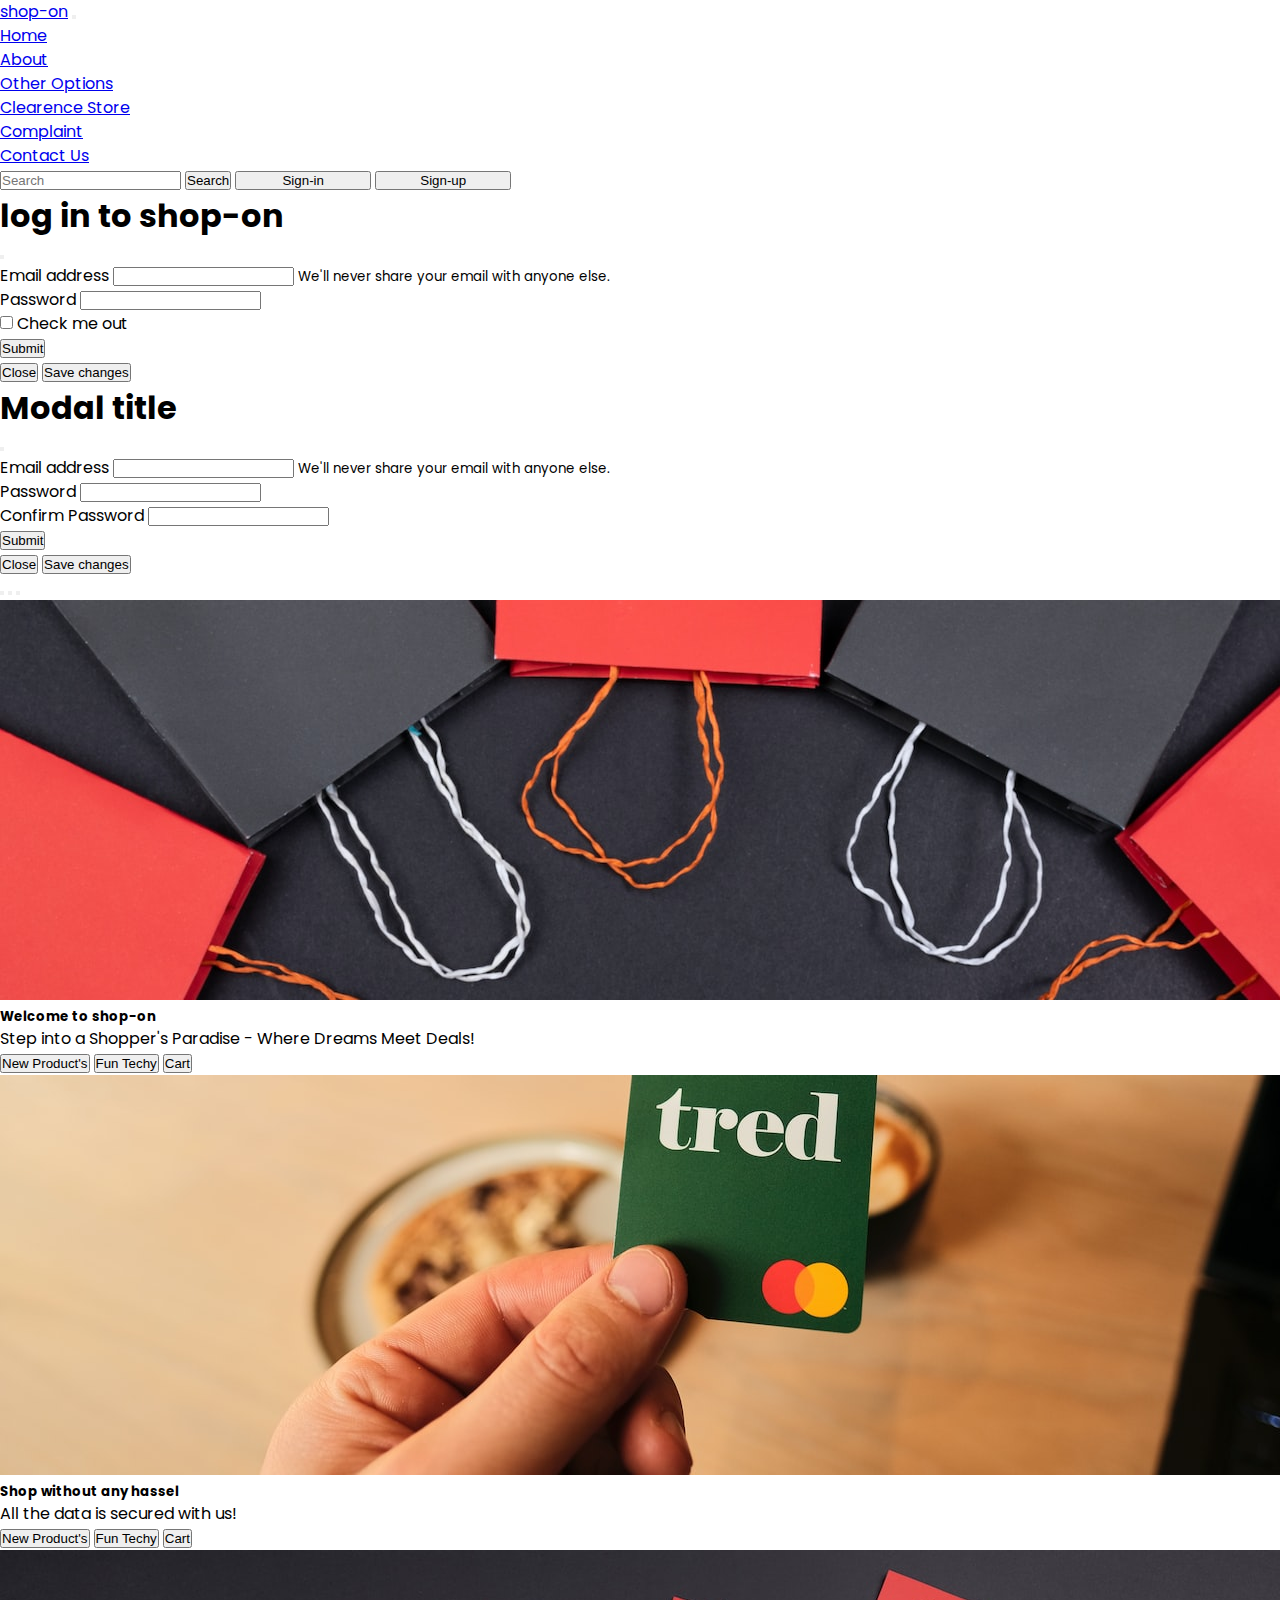
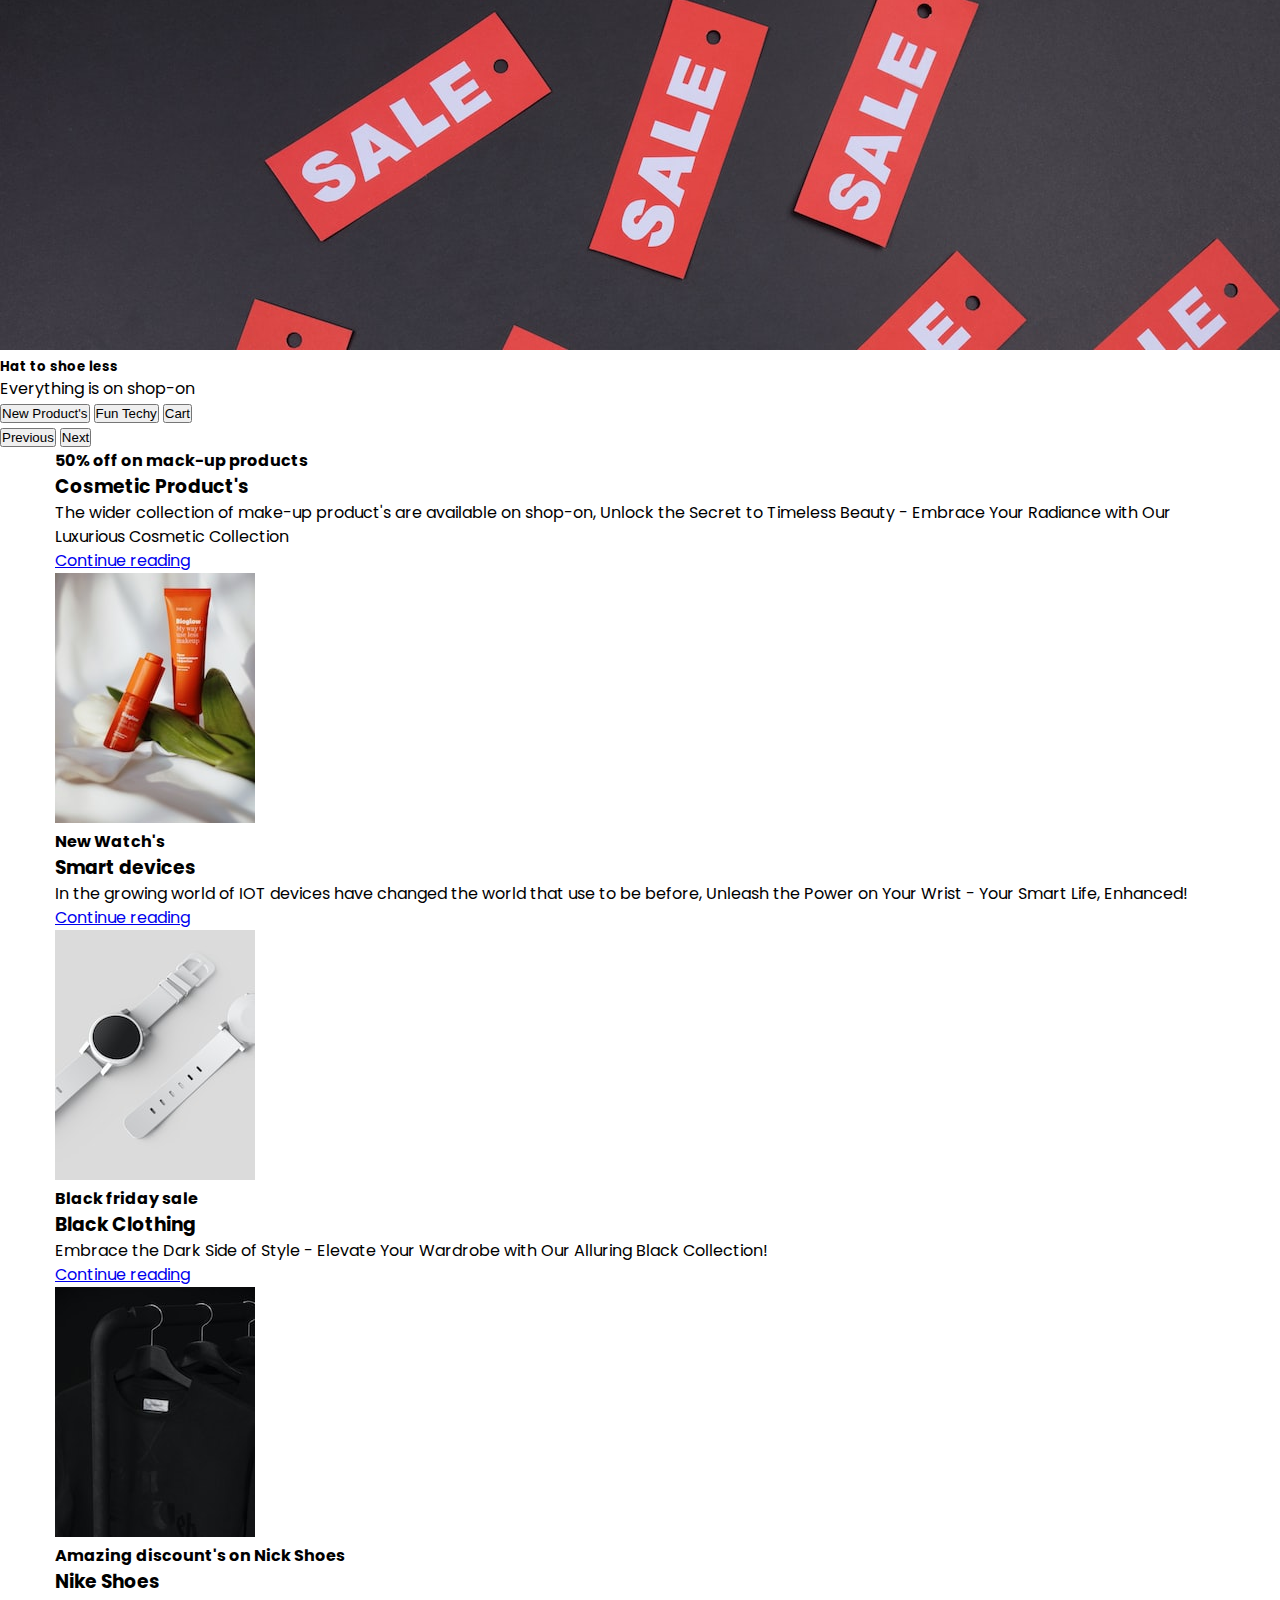
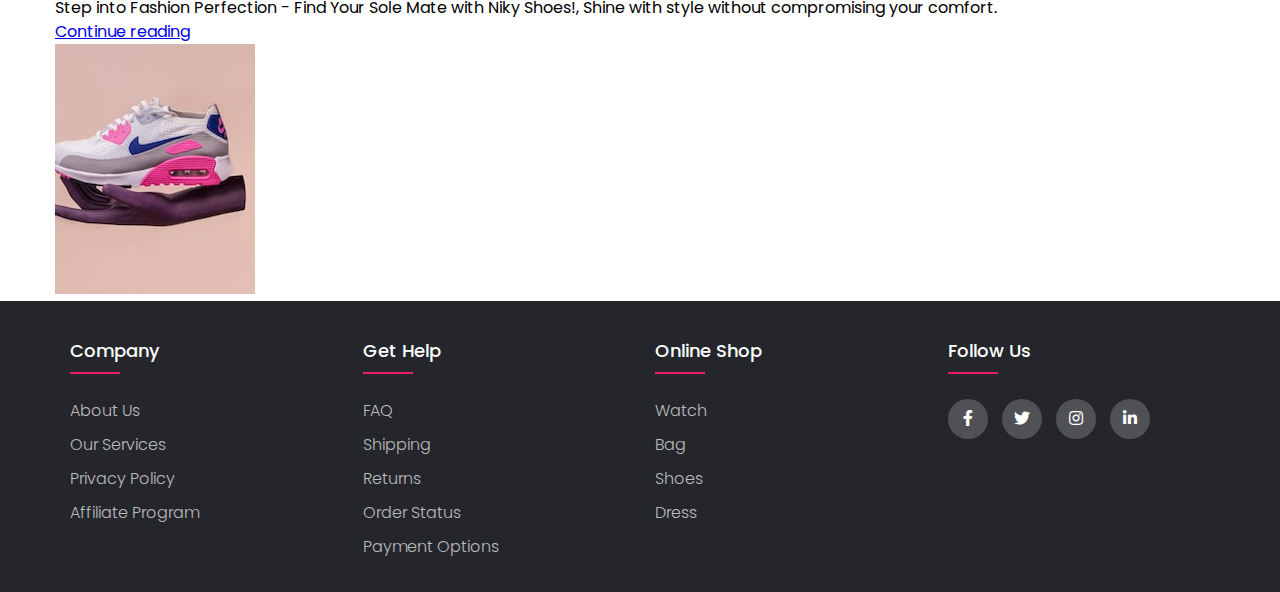
<file: index.html>
<!DOCTYPE html>
<html lang="en">

<head>
  <meta charset="utf-8" />
  <meta name="viewport" content="width=device-width, initial-scale=1" />
  <title>shop-on - Shop with ease</title>
  <link rel="stylesheet" href="style.css" />
  <link href="https://cdn.jsdelivr.net/npm/bootstrap@5.3.0/dist/css/bootstrap.min.css" rel="stylesheet"
    integrity="sha384-9ndCyUaIbzAi2FUVXJi0CjmCapSmO7SnpJef0486qhLnuZ2cdeRhO02iuK6FUUVM" crossorigin="anonymous" />
    <link rel="stylesheet" type="text/css" href="https://cdnjs.cloudflare.com/ajax/libs/font-awesome/5.15.1/css/all.min.css">
</head>

<body>
  <!--Nab bar-->
  <nav class="navbar bg-dark navbar-expand-lg bg-body-tertiary page-header" data-bs-theme="dark">
    <div class="container-fluid active">
      <a class="navbar-brand" href="/shop-on-bootstrap/index.html">shop-on</a>
      <button class="navbar-toggler" type="button" data-bs-toggle="collapse" data-bs-target="#navbarSupportedContent"
        aria-controls="navbarSupportedContent" aria-expanded="false" aria-label="Toggle navigation">
        <span class="navbar-toggler-icon"></span>
      </button>
      <div class="collapse navbar-collapse" id="navbarSupportedContent">
        <ul class="navbar-nav me-auto mb-2 mb-lg-0">
          <li class="nav-item">
            <a class="nav-link active" aria-current="page" href="/shop-on-bootstrap/index.html">Home</a>  
          </li>
          <li class="nav-item">
            <a class="nav-link" href="/shop-on-bootstrap/about.html">About</a>
          </li>
          
          <li class="nav-item dropdown">
            <a class="nav-link dropdown-toggle" href="#" role="button" data-bs-toggle="dropdown"
            aria-expanded="false">Other Options</a>
            <ul class="dropdown-menu">
              <li><a class="dropdown-item" href="#">Clearence Store</a></li>
              <li><a class="dropdown-item" href="#">Complaint</a></li>
            </ul>
            <li class="nav-item">
              <a class="nav-link" href="/shop-on-bootstrap/contact.html">Contact Us</a>
            </li>
          </li>
          </ul>
        
        <form class="d-flex" role="search">
          <input class="form-control me-2" type="search" placeholder="Search" aria-label="Search" />
          <button class="btn btn-outline-success" type="submit">
            Search
          </button>
          <button type="button" class="btn btn-danger mx-2" style="width: 136px" data-bs-toggle="modal"
            data-bs-target="#loginModal">
            Sign-in
          </button>
          <button type="button" class="btn btn-danger" style="width: 136px" data-bs-toggle="modal"
            data-bs-target="#signupModal">
            Sign-up
          </button>
        </form>
      </div>
    </div>
  </nav>
  <!-- sign-in-Modal -->
  <div class="modal fade" id="loginModal" tabindex="-1" aria-labelledby="loginModalLabel" aria-hidden="true">
    <div class="modal-dialog">
      <div class="modal-content">
        <div class="modal-header">
          <h1 class="modal-title fs-5" id="loginModalLabel">
            log in to shop-on
          </h1>
          <button type="button" class="btn-close" data-bs-dismiss="modal" aria-label="Close"></button>
        </div>
        <div class="modal-body">
          <form>
            <div class="form-group">
              <label for="exampleInputEmail1">Email address</label>
              <input type="email" class="form-control" id="exampleInputEmail1" aria-describedby="emailHelp" />
              <small id="emailHelp" class="form-text text-muted">We'll never share your email with anyone else.</small>
            </div>
            <div class="form-group">
              <label for="exampleInputPassword1">Password</label>
              <input type="password" class="form-control" id="exampleInputPassword1" />
            </div>
            <div class="form-group form-check">
              <input type="checkbox" class="form-check-input" id="exampleCheck1" />
              <label class="form-check-label" for="exampleCheck1">Check me out</label>
            </div>
            <button type="submit" class="btn btn-primary">Submit</button>
          </form>
        </div>
        <div class="modal-footer">
          <button type="button" class="btn btn-secondary" data-bs-dismiss="modal">
            Close
          </button>
          <button type="button" class="btn btn-primary">Save changes</button>
        </div>
      </div>
    </div>
  </div>
  <!-- sign-up- Modal -->
  <div class="modal fade" id="signupModal" tabindex="-1" aria-labelledby="signupModalLabel" aria-hidden="true">
    <div class="modal-dialog">
      <div class="modal-content">
        <div class="modal-header">
          <h1 class="modal-title fs-5" id="signupModalLabel">Modal title</h1>
          <button type="button" class="btn-close" data-bs-dismiss="modal" aria-label="Close"></button>
        </div>
        <div class="modal-body">
          <form>
            <div class="form-group">
              <label for="exampleInputEmail1">Email address</label>
              <input type="email" class="form-control" id="exampleInputEmail1" aria-describedby="emailHelp" />
              <small id="emailHelp" class="form-text text-muted">We'll never share your email with anyone else.</small>
            </div>
            <div class="form-group">
              <label for="exampleInputPassword1">Password</label>
              <input type="password" class="form-control" id="exampleInputPassword1" />
            </div>
            <div class="form-group">
              <label for="exampleInputPassword1">Confirm Password</label>
              <input type="password" class="form-control" id="exampleInputPassword1" />
            </div>
            <button type="submit" class="btn btn-primary my-1">Submit</button>
          </form>
        </div>
        <div class="modal-footer">
          <button type="button" class="btn btn-secondary" data-bs-dismiss="modal">
            Close
          </button>
          <button type="button" class="btn btn-primary">Save changes</button>
        </div>
      </div>
    </div>
  </div>
  <!--web page content-->
  <div id="carouselExampleDark" class="carousel carousel-dark slide">
    <div class="carousel-indicators">
      <button type="button" data-bs-target="#carouselExampleDark" data-bs-slide-to="0" class="active"
        aria-current="true" aria-label="Slide 1"></button>
      <button type="button" data-bs-target="#carouselExampleDark" data-bs-slide-to="1" aria-label="Slide 2"></button>
      <button type="button" data-bs-target="#carouselExampleDark" data-bs-slide-to="2" aria-label="Slide 3"></button>
    </div>
    <div class="carousel-inner">
      <div class="carousel-item active" data-bs-interval="10000">
        <img src="image6.jpg" class="d-block w-100" alt="..." />
        <div class="carousel-caption d-none d-md-block">
          <h5 class="text-white fw-bolder text-uppercase">
            Welcome to shop-on
          </h5>
          <p class="text-white">
            Step into a Shopper's Paradise - Where Dreams Meet Deals!
          </p>
          <button class="btn btn-primary mx-1">New Product's</button>
          <button class="btn btn-danger mx-1">Fun Techy</button>
          <button class="btn btn-success mx-1">Cart</button>
        </div>
      </div>
      <div class="carousel-item" data-bs-interval="2000">
        <img src="image2.jpg" class="d-block w-100" alt="..." />
        <div class="carousel-caption d-none d-md-block">
          <h5 class="text-white fw-bolder text-uppercase">
            Shop without any hassel
          </h5>
          <p class="text-white">All the data is secured with us!</p>
          <button class="btn btn-primary mx-1">New Product's</button>
          <button class="btn btn-danger mx-1">Fun Techy</button>
          <button class="btn btn-success mx-1">Cart</button>
        </div>
      </div>
      <div class="carousel-item img-fluid">
        <img src="image7.jpg" class="d-block w-100" alt="..." />
        <div class="carousel-caption d-none d-md-block">
          <h5 class="text-uppercase text-white text-white fw-bolder">
            Hat to shoe less
          </h5>
          <p class="text-white">Everything is on shop-on</p>
          <button class="btn btn-primary mx-1">New Product's</button>
          <button class="btn btn-danger mx-1">Fun Techy</button>
          <button class="btn btn-success mx-1">Cart</button>
        </div>
      </div>
    </div>
    <button class="carousel-control-prev" type="button" data-bs-target="#carouselExampleDark" data-bs-slide="prev">
      <span class="carousel-control-prev-icon" aria-hidden="true"></span>
      <span class="visually-hidden">Previous</span>
    </button>
    <button class="carousel-control-next" type="button" data-bs-target="#carouselExampleDark" data-bs-slide="next">
      <span class="carousel-control-next-icon" aria-hidden="true"></span>
      <span class="visually-hidden">Next</span>
    </button>
  </div>
  <!--Cards1-->
  <div class="container my-5 ">
    <div class="row mb-2">
      <div class="col-md-6">
        <div
          class="row no-gutters border rounded overflow-hidden flex-md-row mb-4 shadow-sm h-md-250 position-relative">
          <div class="col p-4 d-flex flex-column position-static">
            <strong class="d-inline-block mb-2 text-success">50% off on mack-up products</strong>
            <h3 class="mb-0">Cosmetic Product's</h3>
            <p class="card-text mb-auto">
              The wider collection of make-up product's are available on
              shop-on, Unlock the Secret to Timeless Beauty - Embrace Your
              Radiance with Our Luxurious Cosmetic Collection
            </p>
            <a href="#" class="stretched-link">Continue reading</a>
          </div>
          <div class="col-auto d-none d-lg-block">
            <img src="cosmetic.jfif" alt="cosmetic product" />
            <!--image-->
          </div>
        </div>
      </div>
      <div class="col-md-6">
        <div
          class="row no-gutters border rounded overflow-hidden flex-md-row mb-4 shadow-sm h-md-250 position-relative">
          <div class="col p-4 d-flex flex-column position-static">
            <strong class="d-inline-block mb-2 text-primary">New Watch's</strong>
            <h3 class="mb-0">Smart devices</h3>
            <p class="mb-auto">
              In the growing world of IOT devices have changed the world that
              use to be before, Unleash the Power on Your Wrist - Your Smart
              Life, Enhanced!
            </p>
            <a href="#" class="stretched-link">Continue reading</a>
          </div>
          <div class="col-auto d-none d-lg-block">
            <img src="tech.jfif" alt="Watches" />
            <!--image-->
          </div>
        </div>
      </div>
    </div>
  </div>
  <!--card2-->
  <div class="container my-4">
    <div class="row mb-2">
      <div class="col-md-6">
        <div
          class="row no-gutters border rounded overflow-hidden flex-md-row mb-4 shadow-sm h-md-250 position-relative">
          <div class="col p-4 d-flex flex-column position-static">
            <strong class="d-inline-block mb-2 text-danger">Black friday sale</strong>
            <h3 class="mb-0">Black Clothing</h3>
            <p class="card-text mb-auto">
              Embrace the Dark Side of Style - Elevate Your Wardrobe with Our
              Alluring Black Collection!
            </p>
            <a href="#" class="stretched-link">Continue reading</a>
          </div>
          <div class="col-auto d-none d-lg-block">
            <img src="clothing.jfif" alt="clothes image" />
            <!--image-->
          </div>
        </div>
      </div>
      <div class="col-md-6">
        <div
          class="row no-gutters border rounded overflow-hidden flex-md-row mb-4 shadow-sm h-md-250 position-relative">
          <div class="col p-4 d-flex flex-column position-static">
            <strong class="d-inline-block mb-2 text-warning">Amazing discount's on Nick Shoes</strong>
            <h3 class="mb-0">Nike Shoes</h3>
            <p class="mb-auto">
              Step into Fashion Perfection - Find Your Sole Mate with Niky
              Shoes!, Shine with style without compromising your comfort.
            </p>
            <a href="#" class="stretched-link">Continue reading</a>
          </div>
          <div class="col-auto d-none d-lg-block">
            <img src="nick.jfif" alt="shoe image" />
            <!--image-->
          </div>
        </div>
      </div>
    </div>
  </div>

  <!--Footer-->
  <footer class="footer">
    <div class="container">
      <div class="fotterrow">
        <div class="footer-col">
          <h4>company</h4>
          <ul>
            <li><a href="#">about us</a></li>
            <li><a href="#">our services</a></li>
            <li><a href="#">privacy policy</a></li>
            <li><a href="#">affiliate program</a></li>
          </ul>
        </div>
        <div class="footer-col">
          <h4>get help</h4>
          <ul>
            <li><a href="#">FAQ</a></li>
            <li><a href="#">shipping</a></li>
            <li><a href="#">returns</a></li>
            <li><a href="#">order status</a></li>
            <li><a href="#">payment options</a></li>
          </ul>
        </div>
        <div class="footer-col">
          <h4>online shop</h4>
          <ul>
            <li><a href="#">watch</a></li>
            <li><a href="#">bag</a></li>
            <li><a href="#">shoes</a></li>
            <li><a href="#">dress</a></li>
          </ul>
        </div>
        <div class="footer-col">
          <h4>follow us</h4>
          <div class="social-links">
            <a href="#"><i class="fab fa-facebook-f"></i></a>
            <a href="#"><i class="fab fa-twitter"></i></a>
            <a href="#"><i class="fab fa-instagram"></i></a>
            <a href="#"><i class="fab fa-linkedin-in"></i></a>
          </div>
        </div>
      </div>
    </div>
  </footer>
  <script src="https://cdn.jsdelivr.net/npm/bootstrap@5.3.0/dist/js/bootstrap.bundle.min.js"
    integrity="sha384-geWF76RCwLtnZ8qwWowPQNguL3RmwHVBC9FhGdlKrxdiJJigb/j/68SIy3Te4Bkz"
    crossorigin="anonymous"></script>
</body>
</html>
</file>
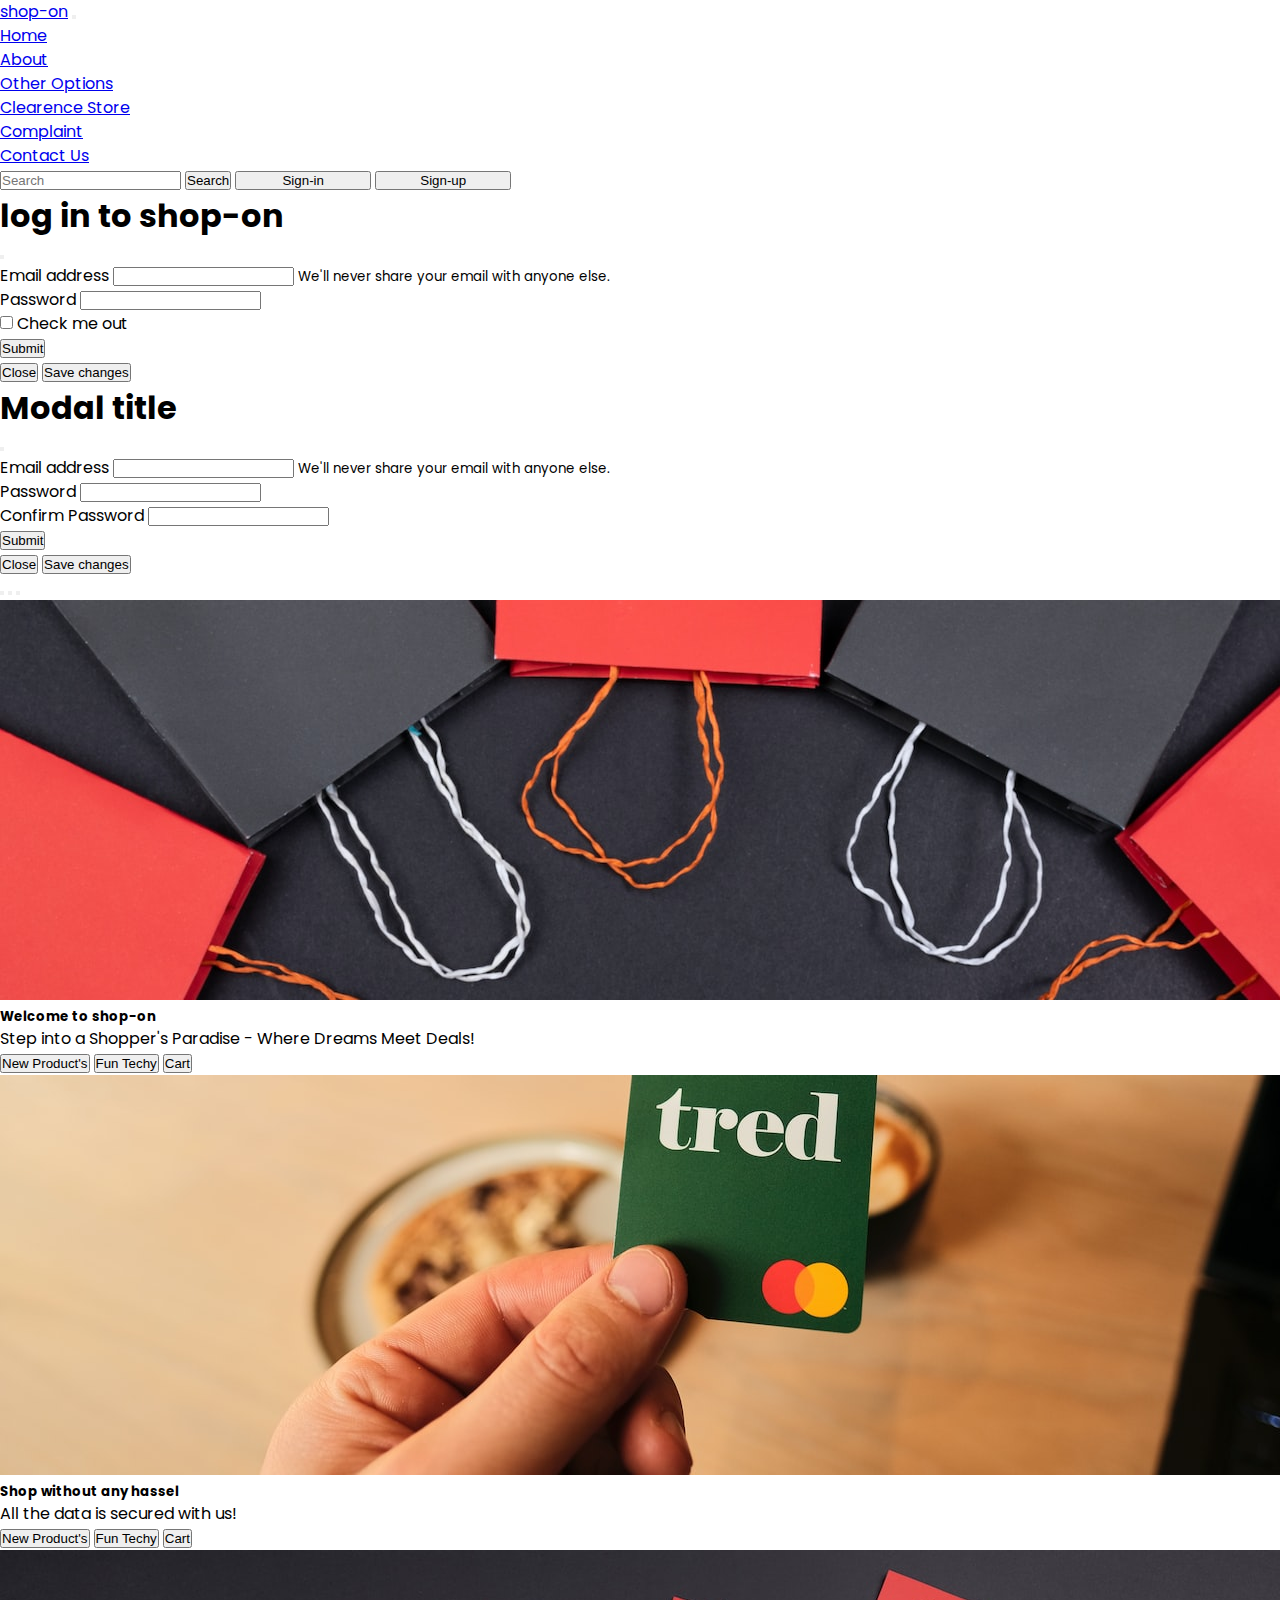
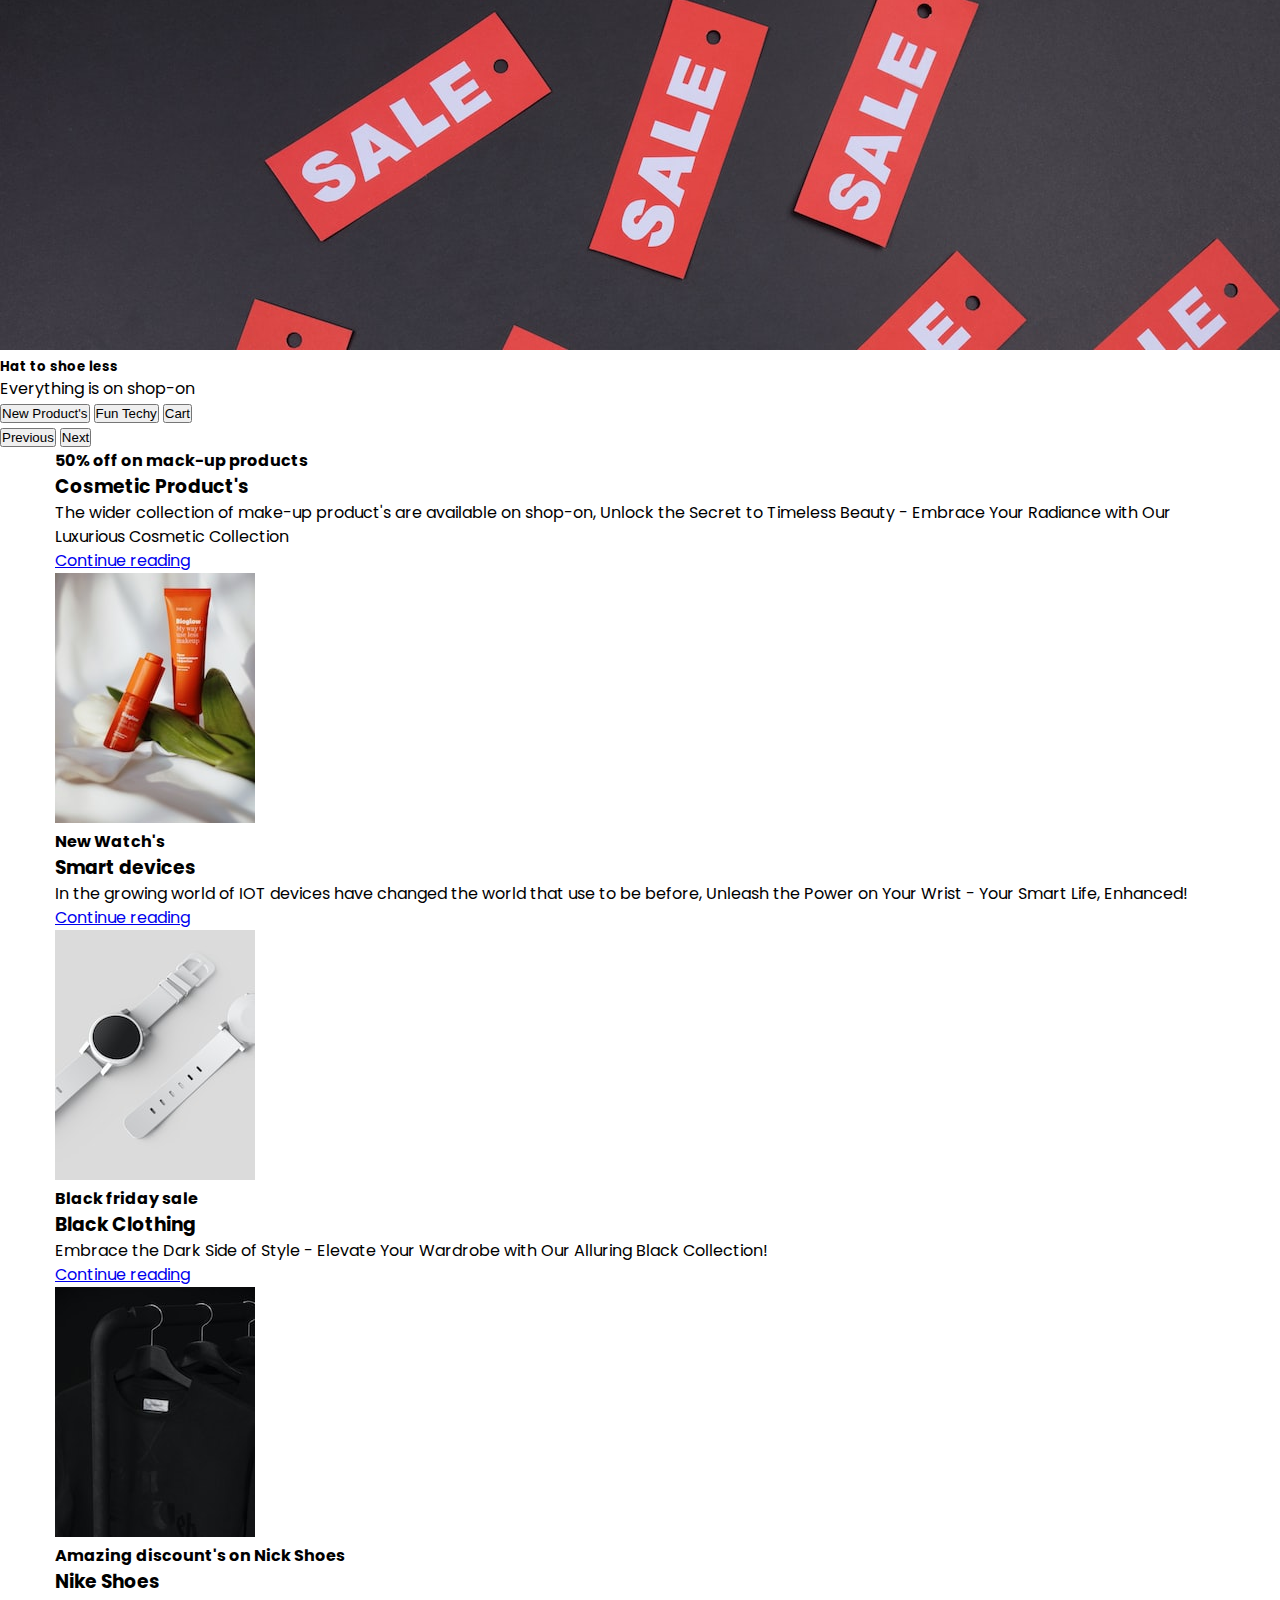
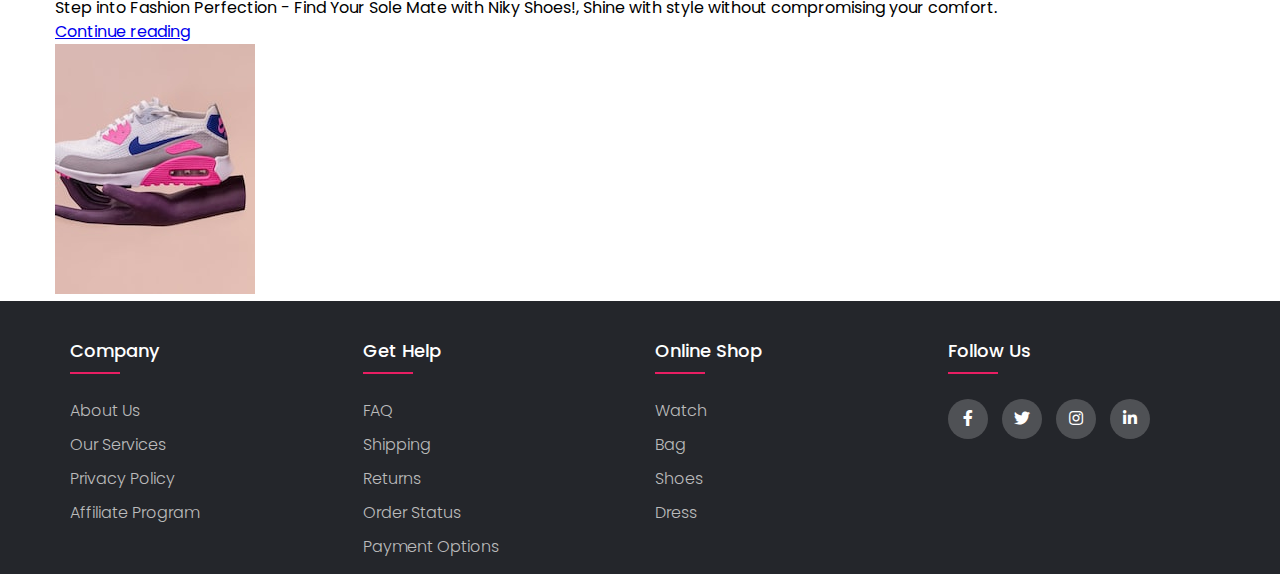
<file: .github/index.html>
<!DOCTYPE html>
<html lang="en">

<head>
  <meta charset="utf-8" />
  <meta name="viewport" content="width=device-width, initial-scale=1" />
  <title>shop-on - Shop with ease</title>
  <link rel="stylesheet" href="style.css" />
  <link href="https://cdn.jsdelivr.net/npm/bootstrap@5.3.0/dist/css/bootstrap.min.css" rel="stylesheet"
    integrity="sha384-9ndCyUaIbzAi2FUVXJi0CjmCapSmO7SnpJef0486qhLnuZ2cdeRhO02iuK6FUUVM" crossorigin="anonymous" />
    <link rel="stylesheet" type="text/css" href="https://cdnjs.cloudflare.com/ajax/libs/font-awesome/5.15.1/css/all.min.css">
</head>

<body>
  <!--Nab bar-->
  <nav class="navbar bg-dark navbar-expand-lg bg-body-tertiary page-header" data-bs-theme="dark">
    <div class="container-fluid active">
      <a class="navbar-brand" href="/index.html">shop-on</a>
      <button class="navbar-toggler" type="button" data-bs-toggle="collapse" data-bs-target="#navbarSupportedContent"
        aria-controls="navbarSupportedContent" aria-expanded="false" aria-label="Toggle navigation">
        <span class="navbar-toggler-icon"></span>
      </button>
      <div class="collapse navbar-collapse" id="navbarSupportedContent">
        <ul class="navbar-nav me-auto mb-2 mb-lg-0">
          <li class="nav-item">
            <a class="nav-link active" aria-current="page" href="/index.html">Home</a>  
          </li>
          <li class="nav-item">
            <a class="nav-link" href="/about.html">About</a>
          </li>
          
          <li class="nav-item dropdown">
            <a class="nav-link dropdown-toggle" href="#" role="button" data-bs-toggle="dropdown"
            aria-expanded="false">Other Options</a>
            <ul class="dropdown-menu">
              <li><a class="dropdown-item" href="#">Clearence Store</a></li>
              <li><a class="dropdown-item" href="#">Complaint</a></li>
            </ul>
            <li class="nav-item">
              <a class="nav-link" href="/contact.html">Contact Us</a>
            </li>
          </li>
          </ul>
        
        <form class="d-flex" role="search">
          <input class="form-control me-2" type="search" placeholder="Search" aria-label="Search" />
          <button class="btn btn-outline-success" type="submit">
            Search
          </button>
          <button type="button" class="btn btn-danger mx-2" style="width: 136px" data-bs-toggle="modal"
            data-bs-target="#loginModal">
            Sign-in
          </button>
          <button type="button" class="btn btn-danger" style="width: 136px" data-bs-toggle="modal"
            data-bs-target="#signupModal">
            Sign-up
          </button>
        </form>
      </div>
    </div>
  </nav>
  <!-- sign-in-Modal -->
  <div class="modal fade" id="loginModal" tabindex="-1" aria-labelledby="loginModalLabel" aria-hidden="true">
    <div class="modal-dialog">
      <div class="modal-content">
        <div class="modal-header">
          <h1 class="modal-title fs-5" id="loginModalLabel">
            log in to shop-on
          </h1>
          <button type="button" class="btn-close" data-bs-dismiss="modal" aria-label="Close"></button>
        </div>
        <div class="modal-body">
          <form>
            <div class="form-group">
              <label for="exampleInputEmail1">Email address</label>
              <input type="email" class="form-control" id="exampleInputEmail1" aria-describedby="emailHelp" />
              <small id="emailHelp" class="form-text text-muted">We'll never share your email with anyone else.</small>
            </div>
            <div class="form-group">
              <label for="exampleInputPassword1">Password</label>
              <input type="password" class="form-control" id="exampleInputPassword1" />
            </div>
            <div class="form-group form-check">
              <input type="checkbox" class="form-check-input" id="exampleCheck1" />
              <label class="form-check-label" for="exampleCheck1">Check me out</label>
            </div>
            <button type="submit" class="btn btn-primary">Submit</button>
          </form>
        </div>
        <div class="modal-footer">
          <button type="button" class="btn btn-secondary" data-bs-dismiss="modal">
            Close
          </button>
          <button type="button" class="btn btn-primary">Save changes</button>
        </div>
      </div>
    </div>
  </div>
  <!-- sign-up- Modal -->
  <div class="modal fade" id="signupModal" tabindex="-1" aria-labelledby="signupModalLabel" aria-hidden="true">
    <div class="modal-dialog">
      <div class="modal-content">
        <div class="modal-header">
          <h1 class="modal-title fs-5" id="signupModalLabel">Modal title</h1>
          <button type="button" class="btn-close" data-bs-dismiss="modal" aria-label="Close"></button>
        </div>
        <div class="modal-body">
          <form>
            <div class="form-group">
              <label for="exampleInputEmail1">Email address</label>
              <input type="email" class="form-control" id="exampleInputEmail1" aria-describedby="emailHelp" />
              <small id="emailHelp" class="form-text text-muted">We'll never share your email with anyone else.</small>
            </div>
            <div class="form-group">
              <label for="exampleInputPassword1">Password</label>
              <input type="password" class="form-control" id="exampleInputPassword1" />
            </div>
            <div class="form-group">
              <label for="exampleInputPassword1">Confirm Password</label>
              <input type="password" class="form-control" id="exampleInputPassword1" />
            </div>
            <button type="submit" class="btn btn-primary my-1">Submit</button>
          </form>
        </div>
        <div class="modal-footer">
          <button type="button" class="btn btn-secondary" data-bs-dismiss="modal">
            Close
          </button>
          <button type="button" class="btn btn-primary">Save changes</button>
        </div>
      </div>
    </div>
  </div>
  <!--web page content-->
  <div id="carouselExampleDark" class="carousel carousel-dark slide">
    <div class="carousel-indicators">
      <button type="button" data-bs-target="#carouselExampleDark" data-bs-slide-to="0" class="active"
        aria-current="true" aria-label="Slide 1"></button>
      <button type="button" data-bs-target="#carouselExampleDark" data-bs-slide-to="1" aria-label="Slide 2"></button>
      <button type="button" data-bs-target="#carouselExampleDark" data-bs-slide-to="2" aria-label="Slide 3"></button>
    </div>
    <div class="carousel-inner">
      <div class="carousel-item active" data-bs-interval="10000">
        <img src="image6.jpg" class="d-block w-100" alt="..." />
        <div class="carousel-caption d-none d-md-block">
          <h5 class="text-white fw-bolder text-uppercase">
            Welcome to shop-on
          </h5>
          <p class="text-white">
            Step into a Shopper's Paradise - Where Dreams Meet Deals!
          </p>
          <button class="btn btn-primary mx-1">New Product's</button>
          <button class="btn btn-danger mx-1">Fun Techy</button>
          <button class="btn btn-success mx-1">Cart</button>
        </div>
      </div>
      <div class="carousel-item" data-bs-interval="2000">
        <img src="image2.jpg" class="d-block w-100" alt="..." />
        <div class="carousel-caption d-none d-md-block">
          <h5 class="text-white fw-bolder text-uppercase">
            Shop without any hassel
          </h5>
          <p class="text-white">All the data is secured with us!</p>
          <button class="btn btn-primary mx-1">New Product's</button>
          <button class="btn btn-danger mx-1">Fun Techy</button>
          <button class="btn btn-success mx-1">Cart</button>
        </div>
      </div>
      <div class="carousel-item img-fluid">
        <img src="image7.jpg" class="d-block w-100" alt="..." />
        <div class="carousel-caption d-none d-md-block">
          <h5 class="text-uppercase text-white text-white fw-bolder">
            Hat to shoe less
          </h5>
          <p class="text-white">Everything is on shop-on</p>
          <button class="btn btn-primary mx-1">New Product's</button>
          <button class="btn btn-danger mx-1">Fun Techy</button>
          <button class="btn btn-success mx-1">Cart</button>
        </div>
      </div>
    </div>
    <button class="carousel-control-prev" type="button" data-bs-target="#carouselExampleDark" data-bs-slide="prev">
      <span class="carousel-control-prev-icon" aria-hidden="true"></span>
      <span class="visually-hidden">Previous</span>
    </button>
    <button class="carousel-control-next" type="button" data-bs-target="#carouselExampleDark" data-bs-slide="next">
      <span class="carousel-control-next-icon" aria-hidden="true"></span>
      <span class="visually-hidden">Next</span>
    </button>
  </div>
  <!--Cards1-->
  <div class="container my-5 ">
    <div class="row mb-2">
      <div class="col-md-6">
        <div
          class="row no-gutters border rounded overflow-hidden flex-md-row mb-4 shadow-sm h-md-250 position-relative">
          <div class="col p-4 d-flex flex-column position-static">
            <strong class="d-inline-block mb-2 text-success">50% off on mack-up products</strong>
            <h3 class="mb-0">Cosmetic Product's</h3>
            <p class="card-text mb-auto">
              The wider collection of make-up product's are available on
              shop-on, Unlock the Secret to Timeless Beauty - Embrace Your
              Radiance with Our Luxurious Cosmetic Collection
            </p>
            <a href="#" class="stretched-link">Continue reading</a>
          </div>
          <div class="col-auto d-none d-lg-block">
            <img src="cosmetic.jfif" alt="cosmetic product" />
            <!--image-->
          </div>
        </div>
      </div>
      <div class="col-md-6">
        <div
          class="row no-gutters border rounded overflow-hidden flex-md-row mb-4 shadow-sm h-md-250 position-relative">
          <div class="col p-4 d-flex flex-column position-static">
            <strong class="d-inline-block mb-2 text-primary">New Watch's</strong>
            <h3 class="mb-0">Smart devices</h3>
            <p class="mb-auto">
              In the growing world of IOT devices have changed the world that
              use to be before, Unleash the Power on Your Wrist - Your Smart
              Life, Enhanced!
            </p>
            <a href="#" class="stretched-link">Continue reading</a>
          </div>
          <div class="col-auto d-none d-lg-block">
            <img src="tech.jfif" alt="Watches" />
            <!--image-->
          </div>
        </div>
      </div>
    </div>
  </div>
  <!--card2-->
  <div class="container my-4">
    <div class="row mb-2">
      <div class="col-md-6">
        <div
          class="row no-gutters border rounded overflow-hidden flex-md-row mb-4 shadow-sm h-md-250 position-relative">
          <div class="col p-4 d-flex flex-column position-static">
            <strong class="d-inline-block mb-2 text-danger">Black friday sale</strong>
            <h3 class="mb-0">Black Clothing</h3>
            <p class="card-text mb-auto">
              Embrace the Dark Side of Style - Elevate Your Wardrobe with Our
              Alluring Black Collection!
            </p>
            <a href="#" class="stretched-link">Continue reading</a>
          </div>
          <div class="col-auto d-none d-lg-block">
            <img src="clothing.jfif" alt="clothes image" />
            <!--image-->
          </div>
        </div>
      </div>
      <div class="col-md-6">
        <div
          class="row no-gutters border rounded overflow-hidden flex-md-row mb-4 shadow-sm h-md-250 position-relative">
          <div class="col p-4 d-flex flex-column position-static">
            <strong class="d-inline-block mb-2 text-warning">Amazing discount's on Nick Shoes</strong>
            <h3 class="mb-0">Nike Shoes</h3>
            <p class="mb-auto">
              Step into Fashion Perfection - Find Your Sole Mate with Niky
              Shoes!, Shine with style without compromising your comfort.
            </p>
            <a href="#" class="stretched-link">Continue reading</a>
          </div>
          <div class="col-auto d-none d-lg-block">
            <img src="nick.jfif" alt="shoe image" />
            <!--image-->
          </div>
        </div>
      </div>
    </div>
  </div>

  <!--Footer-->
  <footer class="footer">
    <div class="container">
      <div class="fotterrow">
        <div class="footer-col">
          <h4>company</h4>
          <ul>
            <li><a href="#">about us</a></li>
            <li><a href="#">our services</a></li>
            <li><a href="#">privacy policy</a></li>
            <li><a href="#">affiliate program</a></li>
          </ul>
        </div>
        <div class="footer-col">
          <h4>get help</h4>
          <ul>
            <li><a href="#">FAQ</a></li>
            <li><a href="#">shipping</a></li>
            <li><a href="#">returns</a></li>
            <li><a href="#">order status</a></li>
            <li><a href="#">payment options</a></li>
          </ul>
        </div>
        <div class="footer-col">
          <h4>online shop</h4>
          <ul>
            <li><a href="#">watch</a></li>
            <li><a href="#">bag</a></li>
            <li><a href="#">shoes</a></li>
            <li><a href="#">dress</a></li>
          </ul>
        </div>
        <div class="footer-col">
          <h4>follow us</h4>
          <div class="social-links">
            <a href="#"><i class="fab fa-facebook-f"></i></a>
            <a href="#"><i class="fab fa-twitter"></i></a>
            <a href="#"><i class="fab fa-instagram"></i></a>
            <a href="#"><i class="fab fa-linkedin-in"></i></a>
          </div>
        </div>
      </div>
    </div>
  </footer>
  <script src="https://cdn.jsdelivr.net/npm/bootstrap@5.3.0/dist/js/bootstrap.bundle.min.js"
    integrity="sha384-geWF76RCwLtnZ8qwWowPQNguL3RmwHVBC9FhGdlKrxdiJJigb/j/68SIy3Te4Bkz"
    crossorigin="anonymous"></script>
</body>

</html>
</file>
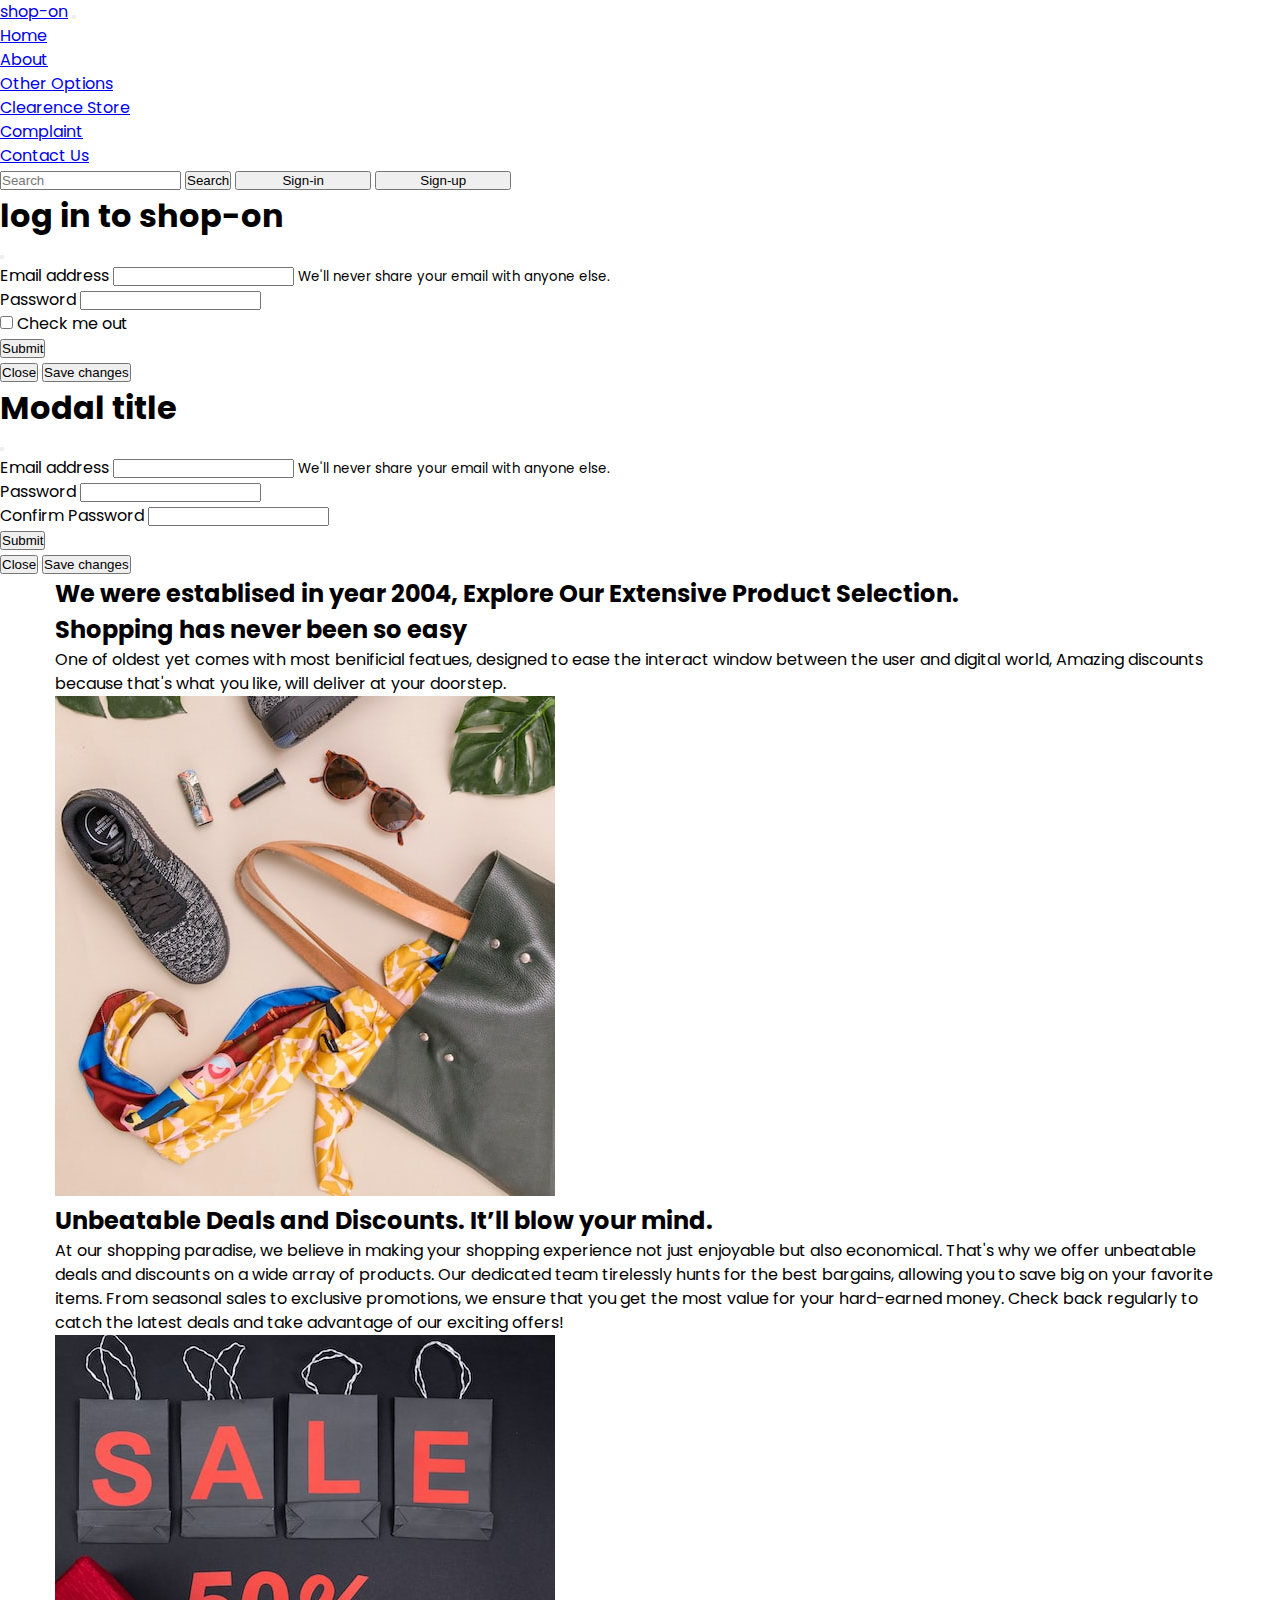
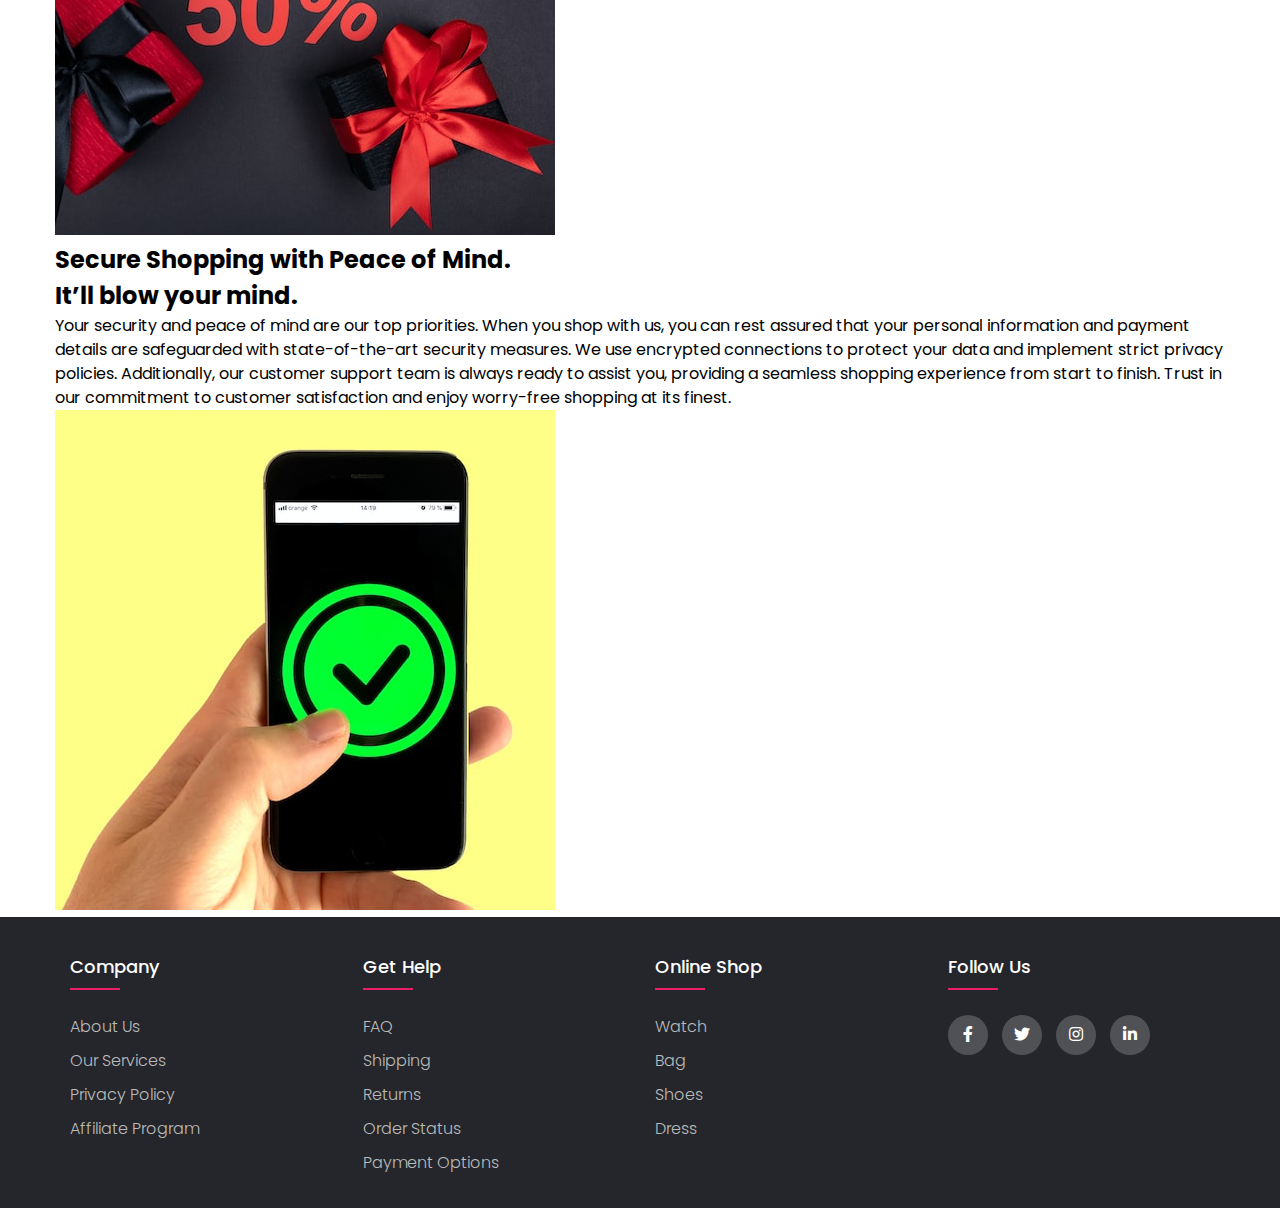
<file: about.html>
<!DOCTYPE html>
<html lang="en">

<head>
    <meta charset="utf-8" />
    <meta name="viewport" content="width=device-width, initial-scale=1" />
    <title>shop-on</title>
    <link rel="stylesheet" href="style.css" />
    <link href="https://cdn.jsdelivr.net/npm/bootstrap@5.3.0/dist/css/bootstrap.min.css" rel="stylesheet"
        integrity="sha384-9ndCyUaIbzAi2FUVXJi0CjmCapSmO7SnpJef0486qhLnuZ2cdeRhO02iuK6FUUVM" crossorigin="anonymous" />
    <link rel="stylesheet" type="text/css"
        href="https://cdnjs.cloudflare.com/ajax/libs/font-awesome/5.15.1/css/all.min.css" />
</head>

<body>
    <!--Nav bar-->
   <nav class="navbar bg-dark navbar-expand-lg bg-body-tertiary page-header" data-bs-theme="dark">
    <div class="container-fluid active">
      <a class="navbar-brand" href="/shop-on-bootstrap/index.html">shop-on</a>
      <button class="navbar-toggler" type="button" data-bs-toggle="collapse" data-bs-target="#navbarSupportedContent"
        aria-controls="navbarSupportedContent" aria-expanded="false" aria-label="Toggle navigation">
        <span class="navbar-toggler-icon"></span>
      </button>
      <div class="collapse navbar-collapse" id="navbarSupportedContent">
        <ul class="navbar-nav me-auto mb-2 mb-lg-0">
          <li class="nav-item">
            <a class="nav-link active" aria-current="page" href="/shop-on-bootstrap/index.html">Home</a>  
          </li>
          <li class="nav-item">
            <a class="nav-link" href="/shop-on-bootstrap/about.html">About</a>
          </li>
          
          <li class="nav-item dropdown">
            <a class="nav-link dropdown-toggle" href="#" role="button" data-bs-toggle="dropdown"
            aria-expanded="false">Other Options</a>
            <ul class="dropdown-menu">
              <li><a class="dropdown-item" href="#">Clearence Store</a></li>
              <li><a class="dropdown-item" href="#">Complaint</a></li>
            </ul>
            <li class="nav-item">
              <a class="nav-link" href="/shop-on-bootstrap/contact.html">Contact Us</a>
            </li>
          </li>
          </ul>
                <form class="d-flex" role="search">
                    <input class="form-control me-2" type="search" placeholder="Search" aria-label="Search" />
                    <button class="btn btn-outline-success" type="submit">
                        Search
                    </button>
                    <button type="button" class="btn btn-danger mx-2" style="width: 136px" data-bs-toggle="modal"
                        data-bs-target="#loginModal">
                        Sign-in
                    </button>
                    <button type="button" class="btn btn-danger" style="width: 136px" data-bs-toggle="modal"
                        data-bs-target="#signupModal">
                        Sign-up
                    </button>
                </form>
            </div>
        </div>
    </nav>
    <!-- sign-in-Modal -->
    <div class="modal fade" id="loginModal" tabindex="-1" aria-labelledby="loginModalLabel" aria-hidden="true">
        <div class="modal-dialog">
            <div class="modal-content">
                <div class="modal-header">
                    <h1 class="modal-title fs-5" id="loginModalLabel">
                        log in to shop-on
                    </h1>
                    <button type="button" class="btn-close" data-bs-dismiss="modal" aria-label="Close"></button>
                </div>
                <div class="modal-body">
                    <form>
                        <div class="form-group">
                            <label for="exampleInputEmail1">Email address</label>
                            <input type="email" class="form-control" id="exampleInputEmail1"
                                aria-describedby="emailHelp" />
                            <small id="emailHelp" class="form-text text-muted">We'll never share your email with anyone
                                else.</small>
                        </div>
                        <div class="form-group">
                            <label for="exampleInputPassword1">Password</label>
                            <input type="password" class="form-control" id="exampleInputPassword1" />
                        </div>
                        <div class="form-group form-check">
                            <input type="checkbox" class="form-check-input" id="exampleCheck1" />
                            <label class="form-check-label" for="exampleCheck1">Check me out</label>
                        </div>
                        <button type="submit" class="btn btn-primary">Submit</button>
                    </form>
                </div>
                <div class="modal-footer">
                    <button type="button" class="btn btn-secondary" data-bs-dismiss="modal">
                        Close
                    </button>
                    <button type="button" class="btn btn-primary">Save changes</button>
                </div>
            </div>
        </div>
    </div>
    <!-- sign-up- Modal -->
    <div class="modal fade" id="signupModal" tabindex="-1" aria-labelledby="signupModalLabel" aria-hidden="true">
        <div class="modal-dialog">
            <div class="modal-content">
                <div class="modal-header">
                    <h1 class="modal-title fs-5" id="signupModalLabel">Modal title</h1>
                    <button type="button" class="btn-close" data-bs-dismiss="modal" aria-label="Close"></button>
                </div>
                <div class="modal-body">
                    <form>
                        <div class="form-group">
                            <label for="exampleInputEmail1">Email address</label>
                            <input type="email" class="form-control" id="exampleInputEmail1"
                                aria-describedby="emailHelp" />
                            <small id="emailHelp" class="form-text text-muted">We'll never share your email with anyone
                                else.</small>
                        </div>
                        <div class="form-group">
                            <label for="exampleInputPassword1">Password</label>
                            <input type="password" class="form-control" id="exampleInputPassword1" />
                        </div>
                        <div class="form-group">
                            <label for="exampleInputPassword1">Confirm Password</label>
                            <input type="password" class="form-control" id="exampleInputPassword1" />
                        </div>
                        <button type="submit" class="btn btn-primary my-1">Submit</button>
                    </form>
                </div>
                <div class="modal-footer">
                    <button type="button" class="btn btn-secondary" data-bs-dismiss="modal">
                        Close
                    </button>
                    <button type="button" class="btn btn-primary">Save changes</button>
                </div>
            </div>
        </div>
    </div>
    <!--featurette 1-->
    <div class="container my-5">
        <div class="row featurette d-flex justify-content-center align-items-center">
            <div class="col-md-7">
                <h2 class="featurette-heading fw-normal lh-1">
                    We were establised in year 2004, Explore Our Extensive Product Selection.<br>
                    <span class="text-body-secondary">Shopping has never been so easy</span>
                </h2>
                <p class="lead">
                    One of oldest yet comes with most benificial featues, designed to ease the interact window between the user and digital world, Amazing discounts because that's what you like, will deliver at your doorstep.
                </p>
            </div>
            <div class="col-md-5">
                <img class="bd-placeholder-img bd-placeholder-img-lg featurette-image img-fluid mx-auto" src="5001.jfif" alt="">
            </div>
        </div>

        <!--featurette 2-->
        <div class="row featurette d-flex justify-content-center align-items-center">
            <div class="col-md-7 order-md-1">
                <h2 class="featurette-heading fw-normal lh-1">
                    Unbeatable Deals and Discounts.
                    <span class="text-body-secondary">It’ll blow your mind.</span>
                </h2>
                <p class="lead">
                    At our shopping paradise, we believe in making your shopping experience not just enjoyable but also economical. That's why we offer unbeatable deals and discounts on a wide array of products. Our dedicated team tirelessly hunts for the best bargains, allowing you to save big on your favorite items. From seasonal sales to exclusive promotions, we ensure that you get the most value for your hard-earned money. Check back regularly to catch the latest deals and take advantage of our exciting offers!
                </p>
            </div>
            <div class="col-md-5">
                <img class="bd-placeholder-img bd-placeholder-img-lg featurette-image img-fluid mx-auto" src="5002.jfif" alt="">
            </div>
        </div>

        <!--featurette 3-->
        <div class="row featurette d-flex justify-content-center align-items-center">
            <div class="col-md-7 order-md-0">
                <h2 class="featurette-heading fw-normal lh-1">
                    Secure Shopping with Peace of Mind.<br>
                    <span class="text-body-secondary">It’ll blow your mind.</span>
                </h2>
                <p class="lead">
                    Your security and peace of mind are our top priorities. When you shop with us, you can rest assured that your personal information and payment details are safeguarded with state-of-the-art security measures. We use encrypted connections to protect your data and implement strict privacy policies. Additionally, our customer support team is always ready to assist you, providing a seamless shopping experience from start to finish. Trust in our commitment to customer satisfaction and enjoy worry-free shopping at its finest.
                </p>
            </div>
            <div class="col-md-5">
                <img class="bd-placeholder-img bd-placeholder-img-lg featurette-image img-fluid mx-auto" src="5003.jfif" alt="">
            </div>
        </div>
    </div>

    <!--Footer-->
    <footer class="footer">
        <div class="container">
            <div class="fotterrow">
                <div class="footer-col">
                    <h4>company</h4>
                    <ul>
                        <li><a href="#">about us</a></li>
                        <li><a href="#">our services</a></li>
                        <li><a href="#">privacy policy</a></li>
                        <li><a href="#">affiliate program</a></li>
                    </ul>
                </div>
                <div class="footer-col">
                    <h4>get help</h4>
                    <ul>
                        <li><a href="#">FAQ</a></li>
                        <li><a href="#">shipping</a></li>
                        <li><a href="#">returns</a></li>
                        <li><a href="#">order status</a></li>
                        <li><a href="#">payment options</a></li>
                    </ul>
                </div>
                <div class="footer-col">
                    <h4>online shop</h4>
                    <ul>
                        <li><a href="#">watch</a></li>
                        <li><a href="#">bag</a></li>
                        <li><a href="#">shoes</a></li>
                        <li><a href="#">dress</a></li>
                    </ul>
                </div>
                <div class="footer-col">
                    <h4>follow us</h4>
                    <div class="social-links">
                        <a href="#"><i class="fab fa-facebook-f"></i></a>
                        <a href="#"><i class="fab fa-twitter"></i></a>
                        <a href="#"><i class="fab fa-instagram"></i></a>
                        <a href="#"><i class="fab fa-linkedin-in"></i></a>
                    </div>
                </div>
            </div>
        </div>
    </footer>
    <script src="https://cdn.jsdelivr.net/npm/bootstrap@5.3.0/dist/js/bootstrap.bundle.min.js"
        integrity="sha384-geWF76RCwLtnZ8qwWowPQNguL3RmwHVBC9FhGdlKrxdiJJigb/j/68SIy3Te4Bkz"
        crossorigin="anonymous"></script>
</body>

</html>
</file>
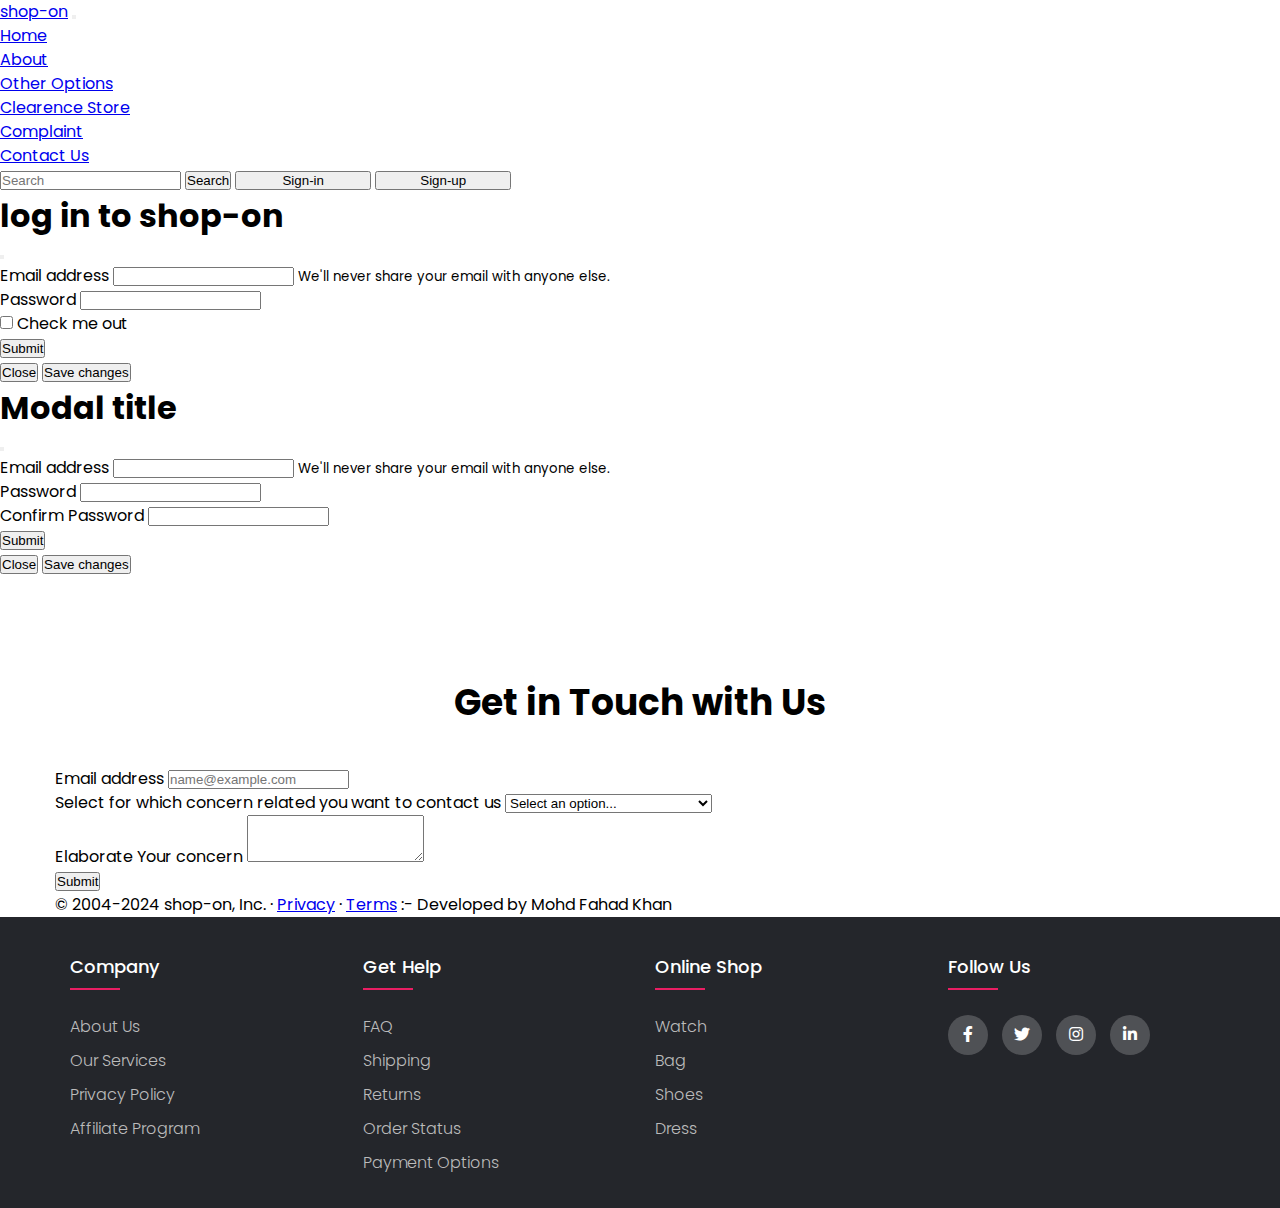
<file: contact.html>
<!DOCTYPE html>
<html lang="en">

<head>
    <meta charset="utf-8" />
    <meta name="viewport" content="width=device-width, initial-scale=1" />
    <title>shop-on</title>
    <link rel="stylesheet" href="style.css" />
    <link href="https://cdn.jsdelivr.net/npm/bootstrap@5.3.0/dist/css/bootstrap.min.css" rel="stylesheet"
        integrity="sha384-9ndCyUaIbzAi2FUVXJi0CjmCapSmO7SnpJef0486qhLnuZ2cdeRhO02iuK6FUUVM" crossorigin="anonymous" />
    <link rel="stylesheet" type="text/css"
        href="https://cdnjs.cloudflare.com/ajax/libs/font-awesome/5.15.1/css/all.min.css" />
</head>

<body>
    <!--Nav bar-->
    <nav class="navbar bg-dark navbar-expand-lg bg-body-tertiary page-header" data-bs-theme="dark">
    <div class="container-fluid active">
      <a class="navbar-brand" href="/shop-on-bootstrap/index.html">shop-on</a>
      <button class="navbar-toggler" type="button" data-bs-toggle="collapse" data-bs-target="#navbarSupportedContent"
        aria-controls="navbarSupportedContent" aria-expanded="false" aria-label="Toggle navigation">
        <span class="navbar-toggler-icon"></span>
      </button>
      <div class="collapse navbar-collapse" id="navbarSupportedContent">
        <ul class="navbar-nav me-auto mb-2 mb-lg-0">
          <li class="nav-item">
            <a class="nav-link active" aria-current="page" href="/shop-on-bootstrap/index.html">Home</a>  
          </li>
          <li class="nav-item">
            <a class="nav-link" href="/shop-on-bootstrap/about.html">About</a>
          </li>
          
          <li class="nav-item dropdown">
            <a class="nav-link dropdown-toggle" href="#" role="button" data-bs-toggle="dropdown"
            aria-expanded="false">Other Options</a>
            <ul class="dropdown-menu">
              <li><a class="dropdown-item" href="#">Clearence Store</a></li>
              <li><a class="dropdown-item" href="#">Complaint</a></li>
            </ul>
            <li class="nav-item">
              <a class="nav-link" href="/shop-on-bootstrap/contact.html">Contact Us</a>
            </li>
          </li>
          </ul>
                <form class="d-flex" role="search">
                    <input class="form-control me-2" type="search" placeholder="Search" aria-label="Search" />
                    <button class="btn btn-outline-success" type="submit">
                        Search
                    </button>
                    <button type="button" class="btn btn-danger mx-2" style="width: 136px" data-bs-toggle="modal"
                        data-bs-target="#loginModal">
                        Sign-in
                    </button>
                    <button type="button" class="btn btn-danger" style="width: 136px" data-bs-toggle="modal"
                        data-bs-target="#signupModal">
                        Sign-up
                    </button>
                </form>
            </div>
        </div>
    </nav>
    <!-- sign-in-Modal -->
    <div class="modal fade" id="loginModal" tabindex="-1" aria-labelledby="loginModalLabel" aria-hidden="true">
        <div class="modal-dialog">
            <div class="modal-content">
                <div class="modal-header">
                    <h1 class="modal-title fs-5" id="loginModalLabel">
                        log in to shop-on
                    </h1>
                    <button type="button" class="btn-close" data-bs-dismiss="modal" aria-label="Close"></button>
                </div>
                <div class="modal-body">
                    <form>
                        <div class="form-group">
                            <label for="exampleInputEmail1">Email address</label>
                            <input type="email" class="form-control" id="exampleInputEmail1"
                                aria-describedby="emailHelp" />
                            <small id="emailHelp" class="form-text text-muted">We'll never share your email with anyone
                                else.</small>
                        </div>
                        <div class="form-group">
                            <label for="exampleInputPassword1">Password</label>
                            <input type="password" class="form-control" id="exampleInputPassword1" />
                        </div>
                        <div class="form-group form-check">
                            <input type="checkbox" class="form-check-input" id="exampleCheck1" />
                            <label class="form-check-label" for="exampleCheck1">Check me out</label>
                        </div>
                        <button type="submit" class="btn btn-primary">Submit</button>
                    </form>
                </div>
                <div class="modal-footer">
                    <button type="button" class="btn btn-secondary" data-bs-dismiss="modal">
                        Close
                    </button>
                    <button type="button" class="btn btn-primary">Save changes</button>
                </div>
            </div>
        </div>
    </div>
    <!-- sign-up- Modal -->
    <div class="modal fade" id="signupModal" tabindex="-1" aria-labelledby="signupModalLabel" aria-hidden="true">
        <div class="modal-dialog">
            <div class="modal-content">
                <div class="modal-header">
                    <h1 class="modal-title fs-5" id="signupModalLabel">Modal title</h1>
                    <button type="button" class="btn-close" data-bs-dismiss="modal" aria-label="Close"></button>
                </div>
                <div class="modal-body">
                    <form>
                        <div class="form-group">
                            <label for="exampleInputEmail1">Email address</label>
                            <input type="email" class="form-control" id="exampleInputEmail1"
                                aria-describedby="emailHelp" />
                            <small id="emailHelp" class="form-text text-muted">We'll never share your email with anyone
                                else.</small>
                        </div>
                        <div class="form-group">
                            <label for="exampleInputPassword1">Password</label>
                            <input type="password" class="form-control" id="exampleInputPassword1" />
                        </div>
                        <div class="form-group">
                            <label for="exampleInputPassword1">Confirm Password</label>
                            <input type="password" class="form-control" id="exampleInputPassword1" />
                        </div>
                        <button type="submit" class="btn btn-primary my-1">Submit</button>
                    </form>
                </div>
                <div class="modal-footer">
                    <button type="button" class="btn btn-secondary" data-bs-dismiss="modal">
                        Close
                    </button>
                    <button type="button" class="btn btn-primary">Save changes</button>
                </div>
            </div>
        </div>
    </div>
    <div class="heading"><h1>Get in Touch with Us</h1></div>
    <div class="container" style= "margin-top:37px; margin-bottom: 0px;">
        <form>
            <div class="form-group my-4">
              <label for="exampleFormControlInput1">Email address</label>
              <input type="email" class="form-control" id="exampleFormControlInput1" placeholder="name@example.com">
            </div>
            <div class="form-group my-4">
              <label for="exampleFormControlSelect1">Select for which concern related you want to contact us</label>
              <select class="form-control" id="exampleFormControlSelect1">
                <option value="" disabled selected>Select an option...</option>
                <option>Replacement</option>
                <option>Regarding return</option>
                <option>Payment related</option>
                <option>Contact our Customer Excutive</option>
                <option>Others</option>

              </select>
            </div>
            <div class="form-group">
              <label for="exampleFormControlTextarea1">Elaborate Your concern   </label>
              <textarea class="form-control" id="exampleFormControlTextarea1" rows="3"></textarea>
            </div>
            <button class="btn btn-primary my-2">Submit</button>
          </form>
    </div>
    <footer class="container">
        <p class="float-right"></p>
        <p>© 2004-2024 shop-on, Inc. · <a href="#">Privacy</a> · <a href="#">Terms</a> :-  Developed by Mohd Fahad Khan     </p>
      </footer>

    <!--Footer-->
    <footer class="footer">
        <div class="container">
            <div class="fotterrow">
                <div class="footer-col">
                    <h4>company</h4>
                    <ul>
                        <li><a href="#">about us</a></li>
                        <li><a href="#">our services</a></li>
                        <li><a href="#">privacy policy</a></li>
                        <li><a href="#">affiliate program</a></li>
                    </ul>
                </div>
                <div class="footer-col">
                    <h4>get help</h4>
                    <ul>
                        <li><a href="#">FAQ</a></li>
                        <li><a href="#">shipping</a></li>
                        <li><a href="#">returns</a></li>
                        <li><a href="#">order status</a></li>
                        <li><a href="#">payment options</a></li>
                    </ul>
                </div>
                <div class="footer-col">
                    <h4>online shop</h4>
                    <ul>
                        <li><a href="#">watch</a></li>
                        <li><a href="#">bag</a></li>
                        <li><a href="#">shoes</a></li>
                        <li><a href="#">dress</a></li>
                    </ul>
                </div>
                <div class="footer-col">
                    <h4>follow us</h4>
                    <div class="social-links">
                        <a href="#"><i class="fab fa-facebook-f"></i></a>
                        <a href="#"><i class="fab fa-twitter"></i></a>
                        <a href="#"><i class="fab fa-instagram"></i></a>
                        <a href="#"><i class="fab fa-linkedin-in"></i></a>
                    </div>
                </div>
            </div>
        </div>
    </footer>
    <script src="https://cdn.jsdelivr.net/npm/bootstrap@5.3.0/dist/js/bootstrap.bundle.min.js"
        integrity="sha384-geWF76RCwLtnZ8qwWowPQNguL3RmwHVBC9FhGdlKrxdiJJigb/j/68SIy3Te4Bkz"
        crossorigin="anonymous"></script>
</body>

</html>
</file>
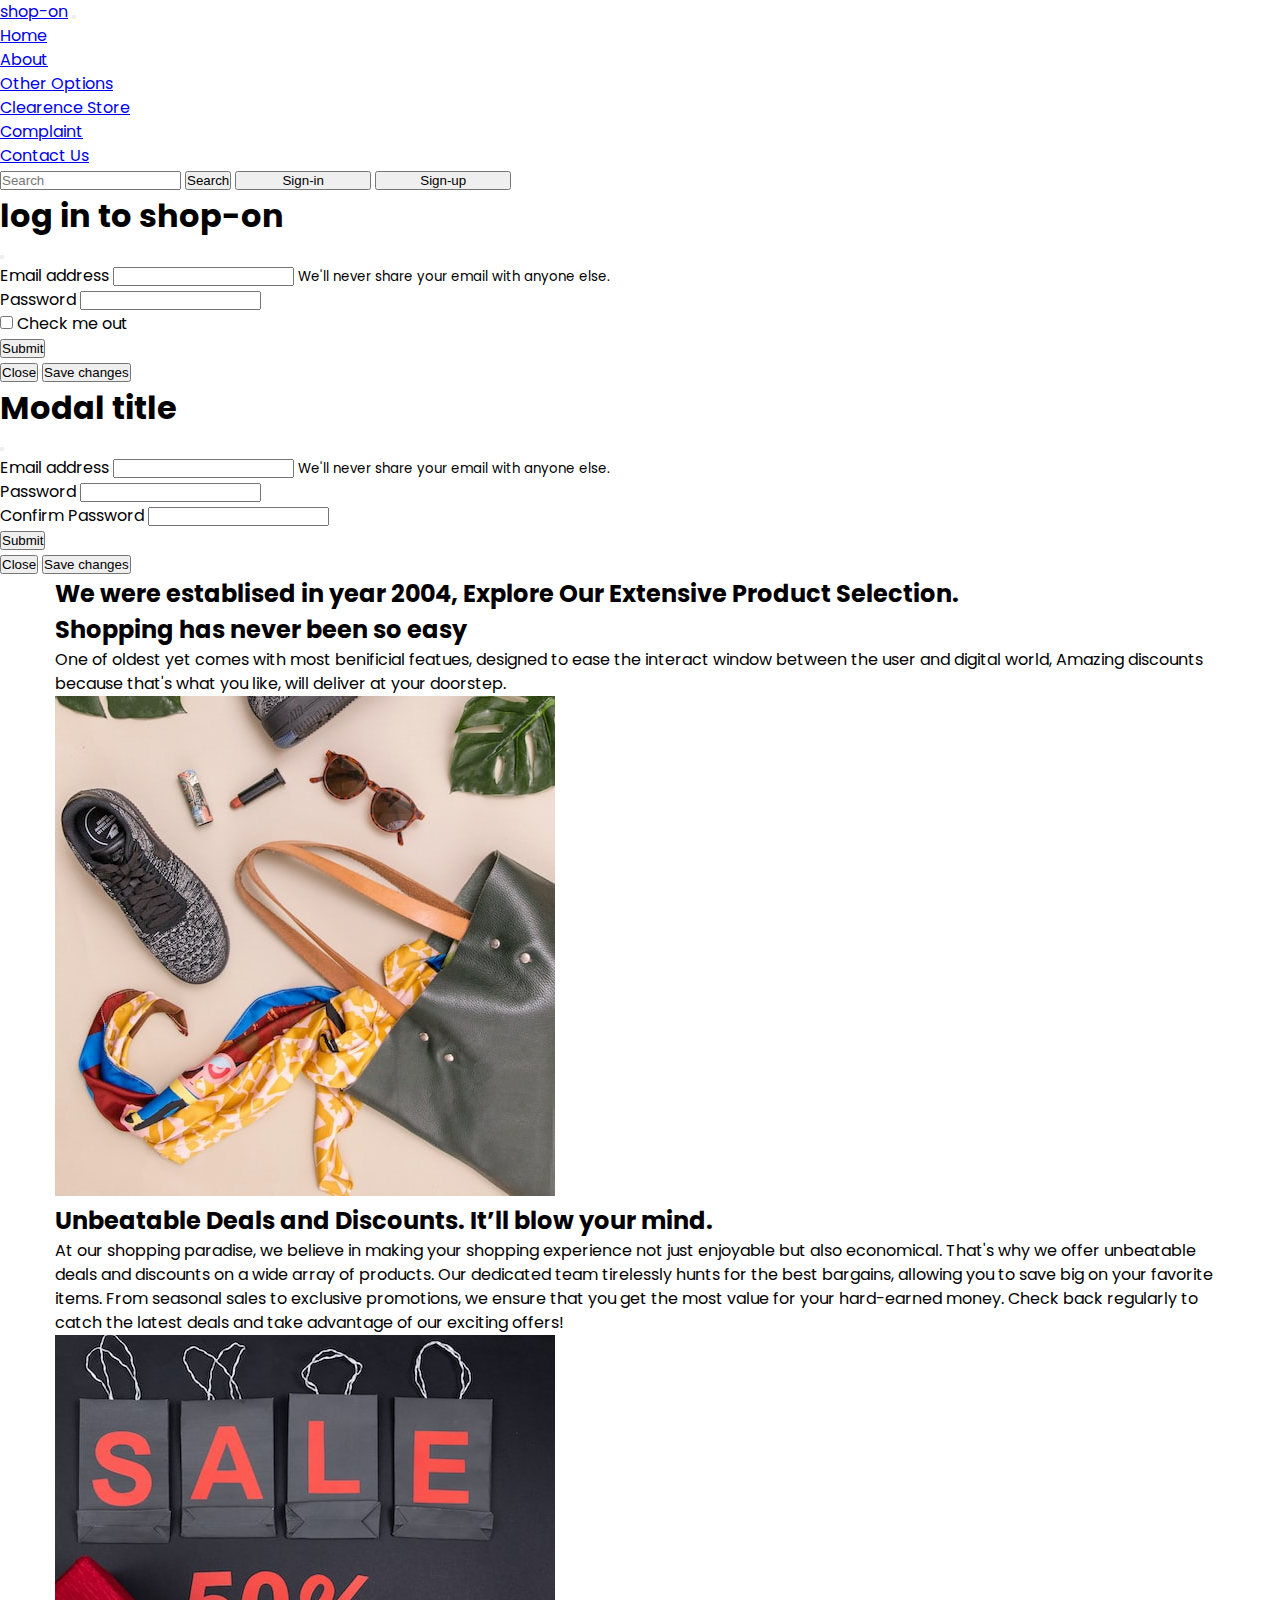
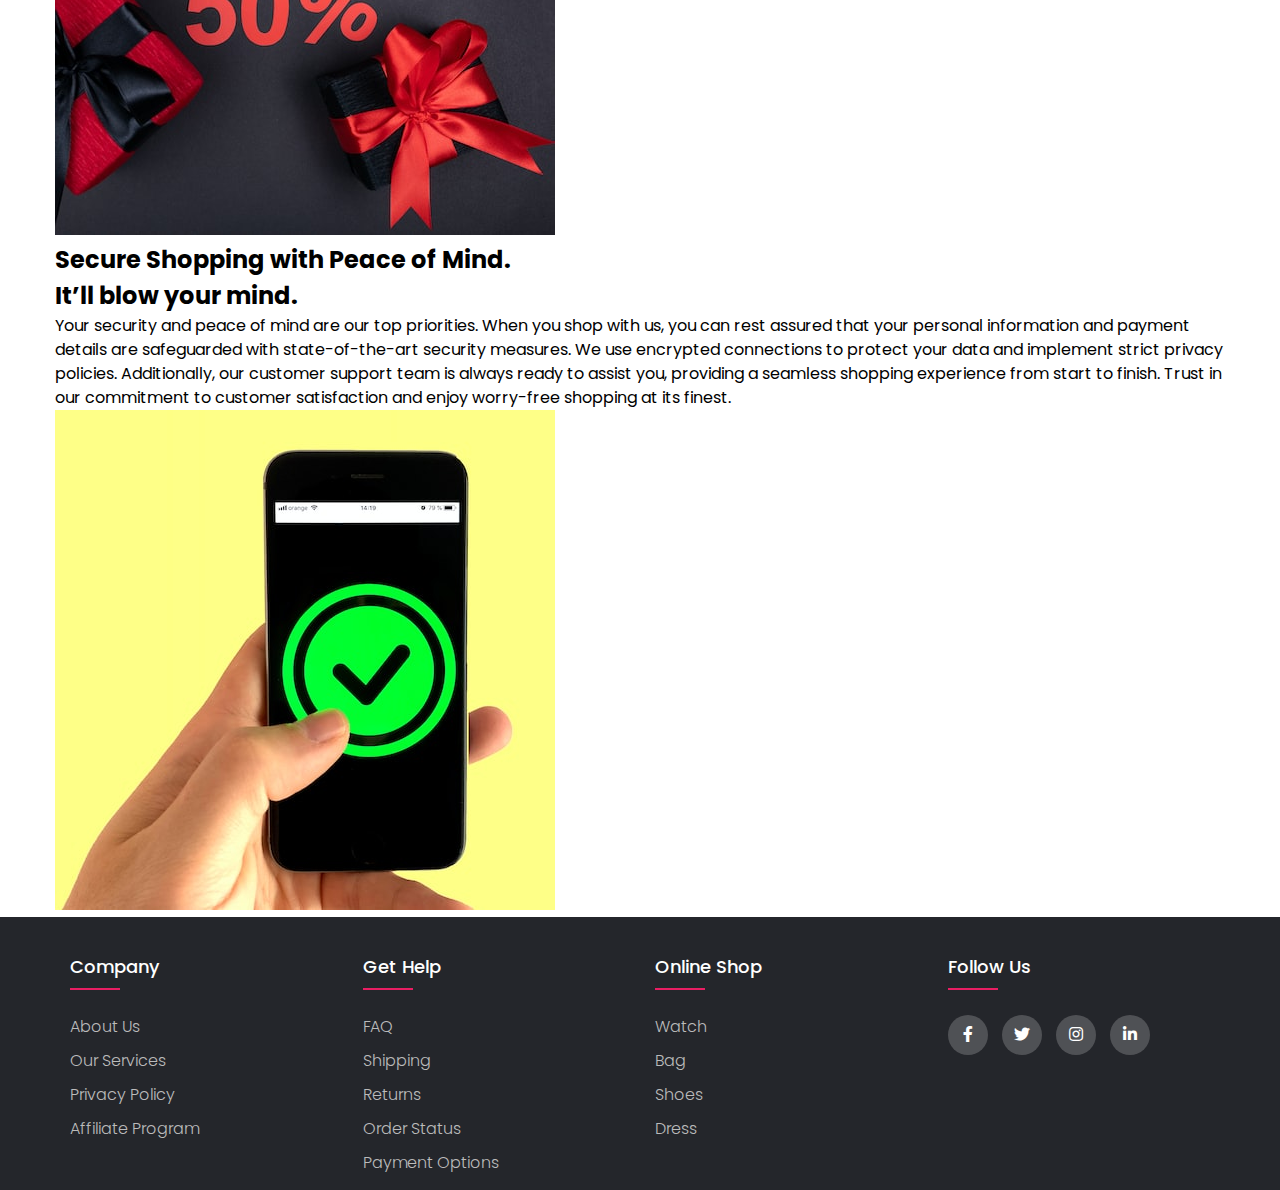
<file: .github/about.html>
<!DOCTYPE html>
<html lang="en">

<head>
    <meta charset="utf-8" />
    <meta name="viewport" content="width=device-width, initial-scale=1" />
    <title>shop-on</title>
    <link rel="stylesheet" href="style.css" />
    <link href="https://cdn.jsdelivr.net/npm/bootstrap@5.3.0/dist/css/bootstrap.min.css" rel="stylesheet"
        integrity="sha384-9ndCyUaIbzAi2FUVXJi0CjmCapSmO7SnpJef0486qhLnuZ2cdeRhO02iuK6FUUVM" crossorigin="anonymous" />
    <link rel="stylesheet" type="text/css"
        href="https://cdnjs.cloudflare.com/ajax/libs/font-awesome/5.15.1/css/all.min.css" />
</head>

<body>
    <!--Nav bar-->
    <nav class="navbar bg-dark navbar-expand-lg bg-body-tertiary page-header" data-bs-theme="dark">
        <div class="container-fluid">
            <a class="navbar-brand" href="/index.html">shop-on</a>
            <button class="navbar-toggler" type="button" data-bs-toggle="collapse"
                data-bs-target="#navbarSupportedContent" aria-controls="navbarSupportedContent" aria-expanded="false"
                aria-label="Toggle navigation">
                <span class="navbar-toggler-icon"></span>
            </button>
            <div class="collapse navbar-collapse" id="navbarSupportedContent">
                <ul class="navbar-nav me-auto mb-2 mb-lg-0">
                    <li class="nav-item">
                        <a class="nav-link" aria-current="page" href="/index.html">Home</a>
                    </li>
                    <li class="nav-item">
                        <a class="nav-link active" href="/about.html">About</a>
                    </li>
                    <li class="nav-item dropdown">
                        <a class="nav-link dropdown-toggle" href="#" role="button" data-bs-toggle="dropdown"
                            aria-expanded="false">Other Options</a>
                        <ul class="dropdown-menu">
                            <li><a class="dropdown-item" href="#">Clearence Store</a></li>
                            <li><a class="dropdown-item" href="#">Complaint</a></li>
                        </ul>
                        <li class="nav-item">
                            <a class="nav-link" href="/contact.html">Contact Us</a>
                          </li>
                    </li>
                </ul>
                <form class="d-flex" role="search">
                    <input class="form-control me-2" type="search" placeholder="Search" aria-label="Search" />
                    <button class="btn btn-outline-success" type="submit">
                        Search
                    </button>
                    <button type="button" class="btn btn-danger mx-2" style="width: 136px" data-bs-toggle="modal"
                        data-bs-target="#loginModal">
                        Sign-in
                    </button>
                    <button type="button" class="btn btn-danger" style="width: 136px" data-bs-toggle="modal"
                        data-bs-target="#signupModal">
                        Sign-up
                    </button>
                </form>
            </div>
        </div>
    </nav>
    <!-- sign-in-Modal -->
    <div class="modal fade" id="loginModal" tabindex="-1" aria-labelledby="loginModalLabel" aria-hidden="true">
        <div class="modal-dialog">
            <div class="modal-content">
                <div class="modal-header">
                    <h1 class="modal-title fs-5" id="loginModalLabel">
                        log in to shop-on
                    </h1>
                    <button type="button" class="btn-close" data-bs-dismiss="modal" aria-label="Close"></button>
                </div>
                <div class="modal-body">
                    <form>
                        <div class="form-group">
                            <label for="exampleInputEmail1">Email address</label>
                            <input type="email" class="form-control" id="exampleInputEmail1"
                                aria-describedby="emailHelp" />
                            <small id="emailHelp" class="form-text text-muted">We'll never share your email with anyone
                                else.</small>
                        </div>
                        <div class="form-group">
                            <label for="exampleInputPassword1">Password</label>
                            <input type="password" class="form-control" id="exampleInputPassword1" />
                        </div>
                        <div class="form-group form-check">
                            <input type="checkbox" class="form-check-input" id="exampleCheck1" />
                            <label class="form-check-label" for="exampleCheck1">Check me out</label>
                        </div>
                        <button type="submit" class="btn btn-primary">Submit</button>
                    </form>
                </div>
                <div class="modal-footer">
                    <button type="button" class="btn btn-secondary" data-bs-dismiss="modal">
                        Close
                    </button>
                    <button type="button" class="btn btn-primary">Save changes</button>
                </div>
            </div>
        </div>
    </div>
    <!-- sign-up- Modal -->
    <div class="modal fade" id="signupModal" tabindex="-1" aria-labelledby="signupModalLabel" aria-hidden="true">
        <div class="modal-dialog">
            <div class="modal-content">
                <div class="modal-header">
                    <h1 class="modal-title fs-5" id="signupModalLabel">Modal title</h1>
                    <button type="button" class="btn-close" data-bs-dismiss="modal" aria-label="Close"></button>
                </div>
                <div class="modal-body">
                    <form>
                        <div class="form-group">
                            <label for="exampleInputEmail1">Email address</label>
                            <input type="email" class="form-control" id="exampleInputEmail1"
                                aria-describedby="emailHelp" />
                            <small id="emailHelp" class="form-text text-muted">We'll never share your email with anyone
                                else.</small>
                        </div>
                        <div class="form-group">
                            <label for="exampleInputPassword1">Password</label>
                            <input type="password" class="form-control" id="exampleInputPassword1" />
                        </div>
                        <div class="form-group">
                            <label for="exampleInputPassword1">Confirm Password</label>
                            <input type="password" class="form-control" id="exampleInputPassword1" />
                        </div>
                        <button type="submit" class="btn btn-primary my-1">Submit</button>
                    </form>
                </div>
                <div class="modal-footer">
                    <button type="button" class="btn btn-secondary" data-bs-dismiss="modal">
                        Close
                    </button>
                    <button type="button" class="btn btn-primary">Save changes</button>
                </div>
            </div>
        </div>
    </div>
    <!--featurette 1-->
    <div class="container my-5">
        <div class="row featurette d-flex justify-content-center align-items-center">
            <div class="col-md-7">
                <h2 class="featurette-heading fw-normal lh-1">
                    We were establised in year 2004, Explore Our Extensive Product Selection.<br>
                    <span class="text-body-secondary">Shopping has never been so easy</span>
                </h2>
                <p class="lead">
                    One of oldest yet comes with most benificial featues, designed to ease the interact window between the user and digital world, Amazing discounts because that's what you like, will deliver at your doorstep.
                </p>
            </div>
            <div class="col-md-5">
                <img class="bd-placeholder-img bd-placeholder-img-lg featurette-image img-fluid mx-auto" src="5001.jfif" alt="">
            </div>
        </div>

        <!--featurette 2-->
        <div class="row featurette d-flex justify-content-center align-items-center">
            <div class="col-md-7 order-md-1">
                <h2 class="featurette-heading fw-normal lh-1">
                    Unbeatable Deals and Discounts.
                    <span class="text-body-secondary">It’ll blow your mind.</span>
                </h2>
                <p class="lead">
                    At our shopping paradise, we believe in making your shopping experience not just enjoyable but also economical. That's why we offer unbeatable deals and discounts on a wide array of products. Our dedicated team tirelessly hunts for the best bargains, allowing you to save big on your favorite items. From seasonal sales to exclusive promotions, we ensure that you get the most value for your hard-earned money. Check back regularly to catch the latest deals and take advantage of our exciting offers!
                </p>
            </div>
            <div class="col-md-5">
                <img class="bd-placeholder-img bd-placeholder-img-lg featurette-image img-fluid mx-auto" src="5002.jfif" alt="">
            </div>
        </div>

        <!--featurette 3-->
        <div class="row featurette d-flex justify-content-center align-items-center">
            <div class="col-md-7 order-md-0">
                <h2 class="featurette-heading fw-normal lh-1">
                    Secure Shopping with Peace of Mind.<br>
                    <span class="text-body-secondary">It’ll blow your mind.</span>
                </h2>
                <p class="lead">
                    Your security and peace of mind are our top priorities. When you shop with us, you can rest assured that your personal information and payment details are safeguarded with state-of-the-art security measures. We use encrypted connections to protect your data and implement strict privacy policies. Additionally, our customer support team is always ready to assist you, providing a seamless shopping experience from start to finish. Trust in our commitment to customer satisfaction and enjoy worry-free shopping at its finest.
                </p>
            </div>
            <div class="col-md-5">
                <img class="bd-placeholder-img bd-placeholder-img-lg featurette-image img-fluid mx-auto" src="5003.jfif" alt="">
            </div>
        </div>
    </div>

    <!--Footer-->
    <footer class="footer">
        <div class="container">
            <div class="fotterrow">
                <div class="footer-col">
                    <h4>company</h4>
                    <ul>
                        <li><a href="#">about us</a></li>
                        <li><a href="#">our services</a></li>
                        <li><a href="#">privacy policy</a></li>
                        <li><a href="#">affiliate program</a></li>
                    </ul>
                </div>
                <div class="footer-col">
                    <h4>get help</h4>
                    <ul>
                        <li><a href="#">FAQ</a></li>
                        <li><a href="#">shipping</a></li>
                        <li><a href="#">returns</a></li>
                        <li><a href="#">order status</a></li>
                        <li><a href="#">payment options</a></li>
                    </ul>
                </div>
                <div class="footer-col">
                    <h4>online shop</h4>
                    <ul>
                        <li><a href="#">watch</a></li>
                        <li><a href="#">bag</a></li>
                        <li><a href="#">shoes</a></li>
                        <li><a href="#">dress</a></li>
                    </ul>
                </div>
                <div class="footer-col">
                    <h4>follow us</h4>
                    <div class="social-links">
                        <a href="#"><i class="fab fa-facebook-f"></i></a>
                        <a href="#"><i class="fab fa-twitter"></i></a>
                        <a href="#"><i class="fab fa-instagram"></i></a>
                        <a href="#"><i class="fab fa-linkedin-in"></i></a>
                    </div>
                </div>
            </div>
        </div>
    </footer>
    <script src="https://cdn.jsdelivr.net/npm/bootstrap@5.3.0/dist/js/bootstrap.bundle.min.js"
        integrity="sha384-geWF76RCwLtnZ8qwWowPQNguL3RmwHVBC9FhGdlKrxdiJJigb/j/68SIy3Te4Bkz"
        crossorigin="anonymous"></script>
</body>

</html>
</file>
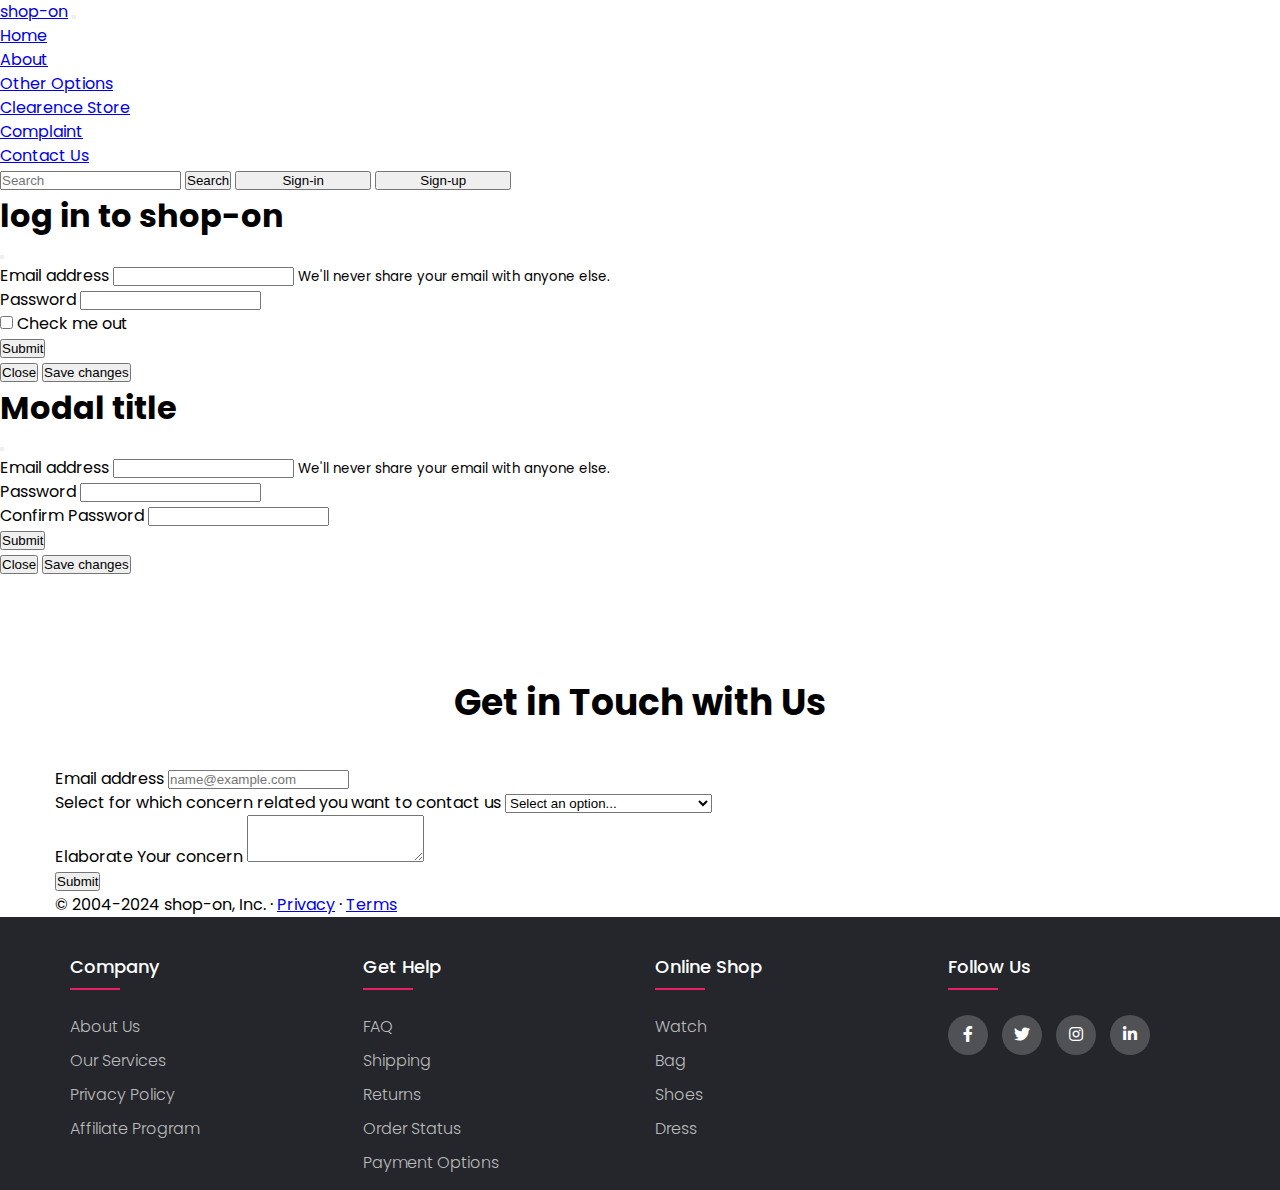
<file: .github/contact.html>
<!DOCTYPE html>
<html lang="en">

<head>
    <meta charset="utf-8" />
    <meta name="viewport" content="width=device-width, initial-scale=1" />
    <title>shop-on</title>
    <link rel="stylesheet" href="style.css" />
    <link href="https://cdn.jsdelivr.net/npm/bootstrap@5.3.0/dist/css/bootstrap.min.css" rel="stylesheet"
        integrity="sha384-9ndCyUaIbzAi2FUVXJi0CjmCapSmO7SnpJef0486qhLnuZ2cdeRhO02iuK6FUUVM" crossorigin="anonymous" />
    <link rel="stylesheet" type="text/css"
        href="https://cdnjs.cloudflare.com/ajax/libs/font-awesome/5.15.1/css/all.min.css" />
</head>

<body>
    <!--Nav bar-->
    <nav class="navbar bg-dark navbar-expand-lg bg-body-tertiary page-header" data-bs-theme="dark">
        <div class="container-fluid">
            <a class="navbar-brand" href="/index.html">shop-on</a>
            <button class="navbar-toggler" type="button" data-bs-toggle="collapse"
                data-bs-target="#navbarSupportedContent" aria-controls="navbarSupportedContent" aria-expanded="false"
                aria-label="Toggle navigation">
                <span class="navbar-toggler-icon"></span>
            </button>
            <div class="collapse navbar-collapse" id="navbarSupportedContent">
                <ul class="navbar-nav me-auto mb-2 mb-lg-0">
                    <li class="nav-item">
                        <a class="nav-link" aria-current="page" href="/index.html">Home</a>
                    </li>
                    <li class="nav-item">
                        <a class="nav-link" href="/about.html">About</a>
                    </li>
                    <li class="nav-item dropdown">
                        <a class="nav-link dropdown-toggle" href="#" role="button" data-bs-toggle="dropdown"
                            aria-expanded="false">Other Options</a>
                        <ul class="dropdown-menu">
                            <li><a class="dropdown-item" href="#">Clearence Store</a></li>
                            <li><a class="dropdown-item" href="#">Complaint</a></li>
                        </ul>
                        <li class="nav-item">
                            <a class="nav-link active" href="/contact.html">Contact Us</a>
                          </li>
                    </li>
                </ul>
                <form class="d-flex" role="search">
                    <input class="form-control me-2" type="search" placeholder="Search" aria-label="Search" />
                    <button class="btn btn-outline-success" type="submit">
                        Search
                    </button>
                    <button type="button" class="btn btn-danger mx-2" style="width: 136px" data-bs-toggle="modal"
                        data-bs-target="#loginModal">
                        Sign-in
                    </button>
                    <button type="button" class="btn btn-danger" style="width: 136px" data-bs-toggle="modal"
                        data-bs-target="#signupModal">
                        Sign-up
                    </button>
                </form>
            </div>
        </div>
    </nav>
    <!-- sign-in-Modal -->
    <div class="modal fade" id="loginModal" tabindex="-1" aria-labelledby="loginModalLabel" aria-hidden="true">
        <div class="modal-dialog">
            <div class="modal-content">
                <div class="modal-header">
                    <h1 class="modal-title fs-5" id="loginModalLabel">
                        log in to shop-on
                    </h1>
                    <button type="button" class="btn-close" data-bs-dismiss="modal" aria-label="Close"></button>
                </div>
                <div class="modal-body">
                    <form>
                        <div class="form-group">
                            <label for="exampleInputEmail1">Email address</label>
                            <input type="email" class="form-control" id="exampleInputEmail1"
                                aria-describedby="emailHelp" />
                            <small id="emailHelp" class="form-text text-muted">We'll never share your email with anyone
                                else.</small>
                        </div>
                        <div class="form-group">
                            <label for="exampleInputPassword1">Password</label>
                            <input type="password" class="form-control" id="exampleInputPassword1" />
                        </div>
                        <div class="form-group form-check">
                            <input type="checkbox" class="form-check-input" id="exampleCheck1" />
                            <label class="form-check-label" for="exampleCheck1">Check me out</label>
                        </div>
                        <button type="submit" class="btn btn-primary">Submit</button>
                    </form>
                </div>
                <div class="modal-footer">
                    <button type="button" class="btn btn-secondary" data-bs-dismiss="modal">
                        Close
                    </button>
                    <button type="button" class="btn btn-primary">Save changes</button>
                </div>
            </div>
        </div>
    </div>
    <!-- sign-up- Modal -->
    <div class="modal fade" id="signupModal" tabindex="-1" aria-labelledby="signupModalLabel" aria-hidden="true">
        <div class="modal-dialog">
            <div class="modal-content">
                <div class="modal-header">
                    <h1 class="modal-title fs-5" id="signupModalLabel">Modal title</h1>
                    <button type="button" class="btn-close" data-bs-dismiss="modal" aria-label="Close"></button>
                </div>
                <div class="modal-body">
                    <form>
                        <div class="form-group">
                            <label for="exampleInputEmail1">Email address</label>
                            <input type="email" class="form-control" id="exampleInputEmail1"
                                aria-describedby="emailHelp" />
                            <small id="emailHelp" class="form-text text-muted">We'll never share your email with anyone
                                else.</small>
                        </div>
                        <div class="form-group">
                            <label for="exampleInputPassword1">Password</label>
                            <input type="password" class="form-control" id="exampleInputPassword1" />
                        </div>
                        <div class="form-group">
                            <label for="exampleInputPassword1">Confirm Password</label>
                            <input type="password" class="form-control" id="exampleInputPassword1" />
                        </div>
                        <button type="submit" class="btn btn-primary my-1">Submit</button>
                    </form>
                </div>
                <div class="modal-footer">
                    <button type="button" class="btn btn-secondary" data-bs-dismiss="modal">
                        Close
                    </button>
                    <button type="button" class="btn btn-primary">Save changes</button>
                </div>
            </div>
        </div>
    </div>
    <div class="heading"><h1>Get in Touch with Us</h1></div>
    <div class="container" style= "margin-top:37px; margin-bottom: 0px;">
        <form>
            <div class="form-group my-4">
              <label for="exampleFormControlInput1">Email address</label>
              <input type="email" class="form-control" id="exampleFormControlInput1" placeholder="name@example.com">
            </div>
            <div class="form-group my-4">
              <label for="exampleFormControlSelect1">Select for which concern related you want to contact us</label>
              <select class="form-control" id="exampleFormControlSelect1">
                <option value="" disabled selected>Select an option...</option>
                <option>Replacement</option>
                <option>Regarding return</option>
                <option>Payment related</option>
                <option>Contact our Customer Excutive</option>
                <option>Others</option>

              </select>
            </div>
            <div class="form-group">
              <label for="exampleFormControlTextarea1">Elaborate Your concern   </label>
              <textarea class="form-control" id="exampleFormControlTextarea1" rows="3"></textarea>
            </div>
            <button class="btn btn-primary my-2">Submit</button>
          </form>
    </div>
    <footer class="container">
        <p class="float-right"></p>
        <p>© 2004-2024 shop-on, Inc. · <a href="#">Privacy</a> · <a href="#">Terms</a></p>
      </footer>

    <!--Footer-->
    <footer class="footer">
        <div class="container">
            <div class="fotterrow">
                <div class="footer-col">
                    <h4>company</h4>
                    <ul>
                        <li><a href="#">about us</a></li>
                        <li><a href="#">our services</a></li>
                        <li><a href="#">privacy policy</a></li>
                        <li><a href="#">affiliate program</a></li>
                    </ul>
                </div>
                <div class="footer-col">
                    <h4>get help</h4>
                    <ul>
                        <li><a href="#">FAQ</a></li>
                        <li><a href="#">shipping</a></li>
                        <li><a href="#">returns</a></li>
                        <li><a href="#">order status</a></li>
                        <li><a href="#">payment options</a></li>
                    </ul>
                </div>
                <div class="footer-col">
                    <h4>online shop</h4>
                    <ul>
                        <li><a href="#">watch</a></li>
                        <li><a href="#">bag</a></li>
                        <li><a href="#">shoes</a></li>
                        <li><a href="#">dress</a></li>
                    </ul>
                </div>
                <div class="footer-col">
                    <h4>follow us</h4>
                    <div class="social-links">
                        <a href="#"><i class="fab fa-facebook-f"></i></a>
                        <a href="#"><i class="fab fa-twitter"></i></a>
                        <a href="#"><i class="fab fa-instagram"></i></a>
                        <a href="#"><i class="fab fa-linkedin-in"></i></a>
                    </div>
                </div>
            </div>
        </div>
    </footer>
    <script src="https://cdn.jsdelivr.net/npm/bootstrap@5.3.0/dist/js/bootstrap.bundle.min.js"
        integrity="sha384-geWF76RCwLtnZ8qwWowPQNguL3RmwHVBC9FhGdlKrxdiJJigb/j/68SIy3Te4Bkz"
        crossorigin="anonymous"></script>
</body>

</html>
</file>
<file: style.css>
@import url('https://fonts.googleapis.com/css2?family=Poppins:wght@300;400;500;600;700&display=swap');
body{
	line-height: 1.5;
	font-family: 'Poppins', sans-serif;
}
*{
	margin:0;
	padding:0;
	box-sizing: border-box;
}

.heading{
	margin-top: 100px;
	display: flex;
	align-items: center;
	justify-content: center;
	font-weight: bolder;
	font-size: large;
	
}

.container{
	margin-bottom: 39px;
}

.container{
	max-width: 1170px;
	margin:auto;
	
}
.footerrow{
	display: flex;
	flex-wrap: wrap;	
}
ul{
	list-style: none;
}
.footer{
	background-color: #24262b;
    padding:4vh 0vh 28vh ;
	margin-top: 115	px;
    padding-bottom: 255px;
}
.footer-col{	
   width: 25%;
   padding: 0 15px;
   float: left;
}
.footer-col h4{
	font-size: 18px;
	color: #ffffff;
	text-transform: capitalize;
	margin-bottom: 35px;
	font-weight: 500;
	position: relative;
}
.footer-col h4::before{
	content: '';
	position: absolute;
	left:0;
	bottom: -10px;
	background-color: #e91e63;
	height: 2px;
	box-sizing: border-box;
	width: 50px;
}
.footer-col ul li:not(:last-child){
	margin-bottom: 10px;
}
.footer-col ul li a{
	font-size: 16px;
	text-transform: capitalize;
	color: #ffffff;
	text-decoration: none;
	font-weight: 300;
	color: #bbbbbb;
	display: block;
	transition: all 0.3s ease;
}
.footer-col ul li a:hover{
	color: #ffffff;
	padding-left: 8px;
}
.footer-col .social-links a{
	display: inline-block;
	height: 40px;
	width: 40px;
	background-color: rgba(255,255,255,0.2);
	margin:0 10px 10px 0;
	text-align: center;
	line-height: 40px;
	border-radius: 50%;
	color: #ffffff;
	transition: all 0.5s ease;
}
.footer-col .social-links a:hover{
	color: #24262b;
	background-color: #ffffff;
}

/*responsive*/
@media(max-width: 767px){
  .footer-col{
    width: 50%;
    margin-bottom: 30px;
}
}
@media(max-width: 574px){
  .footer-col{
    width: 25%;
}
}
</file>
<file: .github/style.css>
@import url('https://fonts.googleapis.com/css2?family=Poppins:wght@300;400;500;600;700&display=swap');
body{
	line-height: 1.5;
	font-family: 'Poppins', sans-serif;
}
*{
	margin:0;
	padding:0;
	box-sizing: border-box;
}

.heading{
	margin-top: 100px;
	display: flex;
	align-items: center;
	justify-content: center;
	font-weight: bolder;
	font-size: large;
	
}

.container{
	margin-bottom: 39px;
}

.container{
	max-width: 1170px;
	margin:auto;
	
}
.footerrow{
	display: flex;
	flex-wrap: wrap;	
}
ul{
	list-style: none;
}
.footer{
	background-color: #24262b;
    padding:4vh 0vh 28vh ;
	margin-top: 115	px;
    padding-bottom: 237px;
}
.footer-col{	
   width: 25%;
   padding: 0 15px;
   float: left;
}
.footer-col h4{
	font-size: 18px;
	color: #ffffff;
	text-transform: capitalize;
	margin-bottom: 35px;
	font-weight: 500;
	position: relative;
}
.footer-col h4::before{
	content: '';
	position: absolute;
	left:0;
	bottom: -10px;
	background-color: #e91e63;
	height: 2px;
	box-sizing: border-box;
	width: 50px;
}
.footer-col ul li:not(:last-child){
	margin-bottom: 10px;
}
.footer-col ul li a{
	font-size: 16px;
	text-transform: capitalize;
	color: #ffffff;
	text-decoration: none;
	font-weight: 300;
	color: #bbbbbb;
	display: block;
	transition: all 0.3s ease;
}
.footer-col ul li a:hover{
	color: #ffffff;
	padding-left: 8px;
}
.footer-col .social-links a{
	display: inline-block;
	height: 40px;
	width: 40px;
	background-color: rgba(255,255,255,0.2);
	margin:0 10px 10px 0;
	text-align: center;
	line-height: 40px;
	border-radius: 50%;
	color: #ffffff;
	transition: all 0.5s ease;
}
.footer-col .social-links a:hover{
	color: #24262b;
	background-color: #ffffff;
}

/*responsive*/
@media(max-width: 767px){
  .footer-col{
    width: 50%;
    margin-bottom: 30px;
}
}
@media(max-width: 574px){
  .footer-col{
    width: 25%;
}
}
</file>
